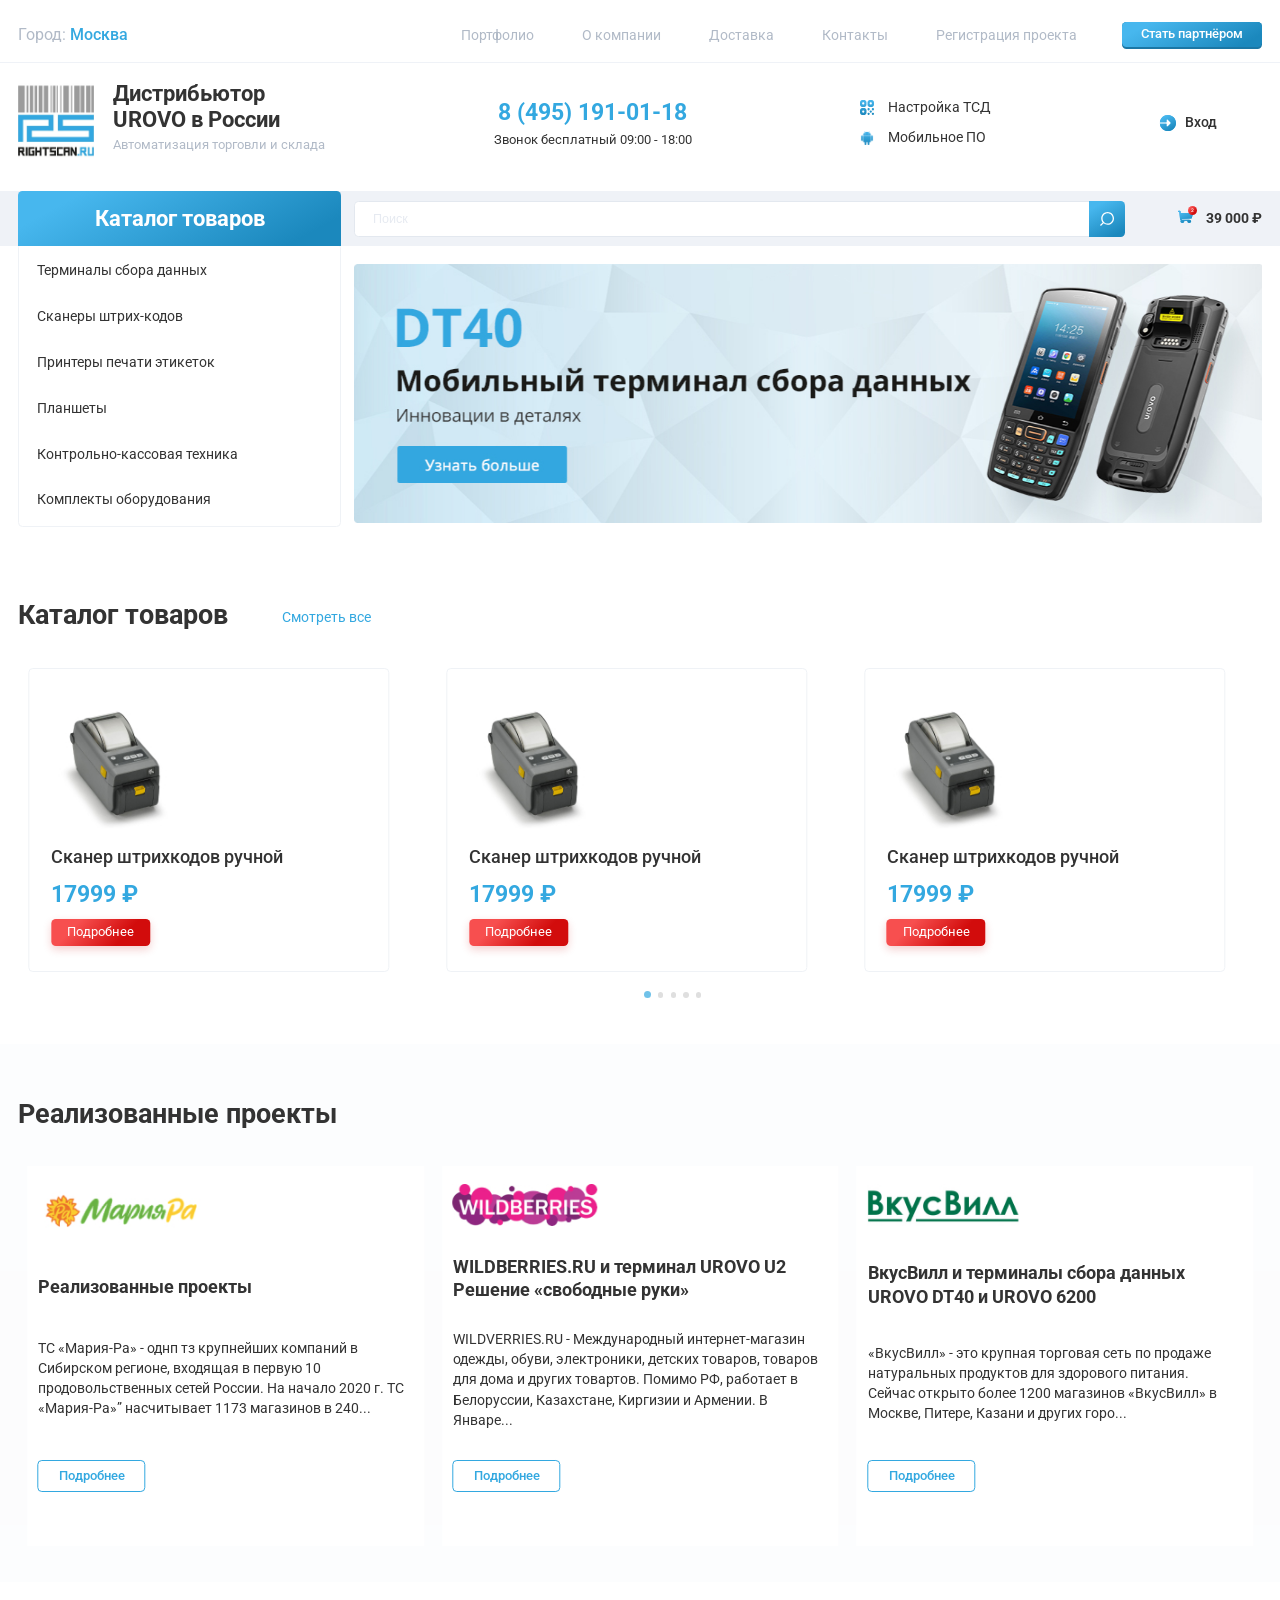
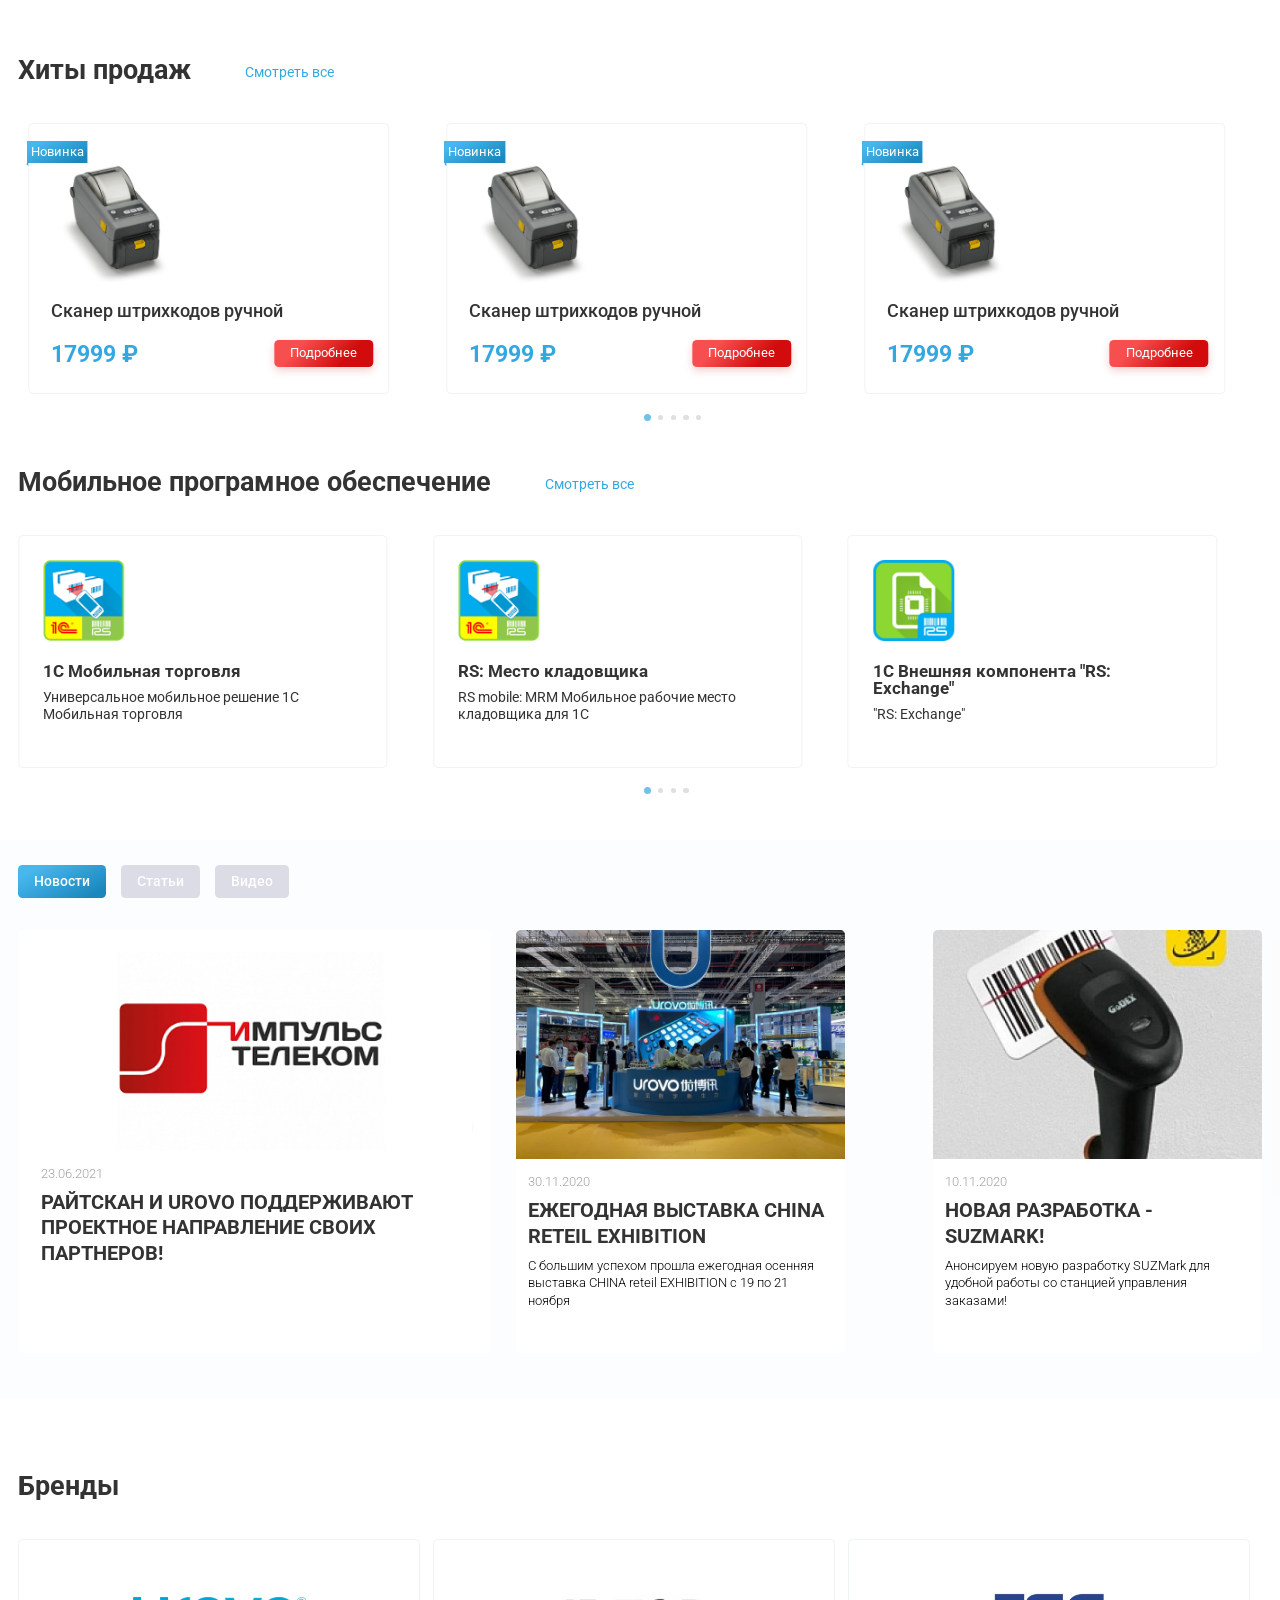
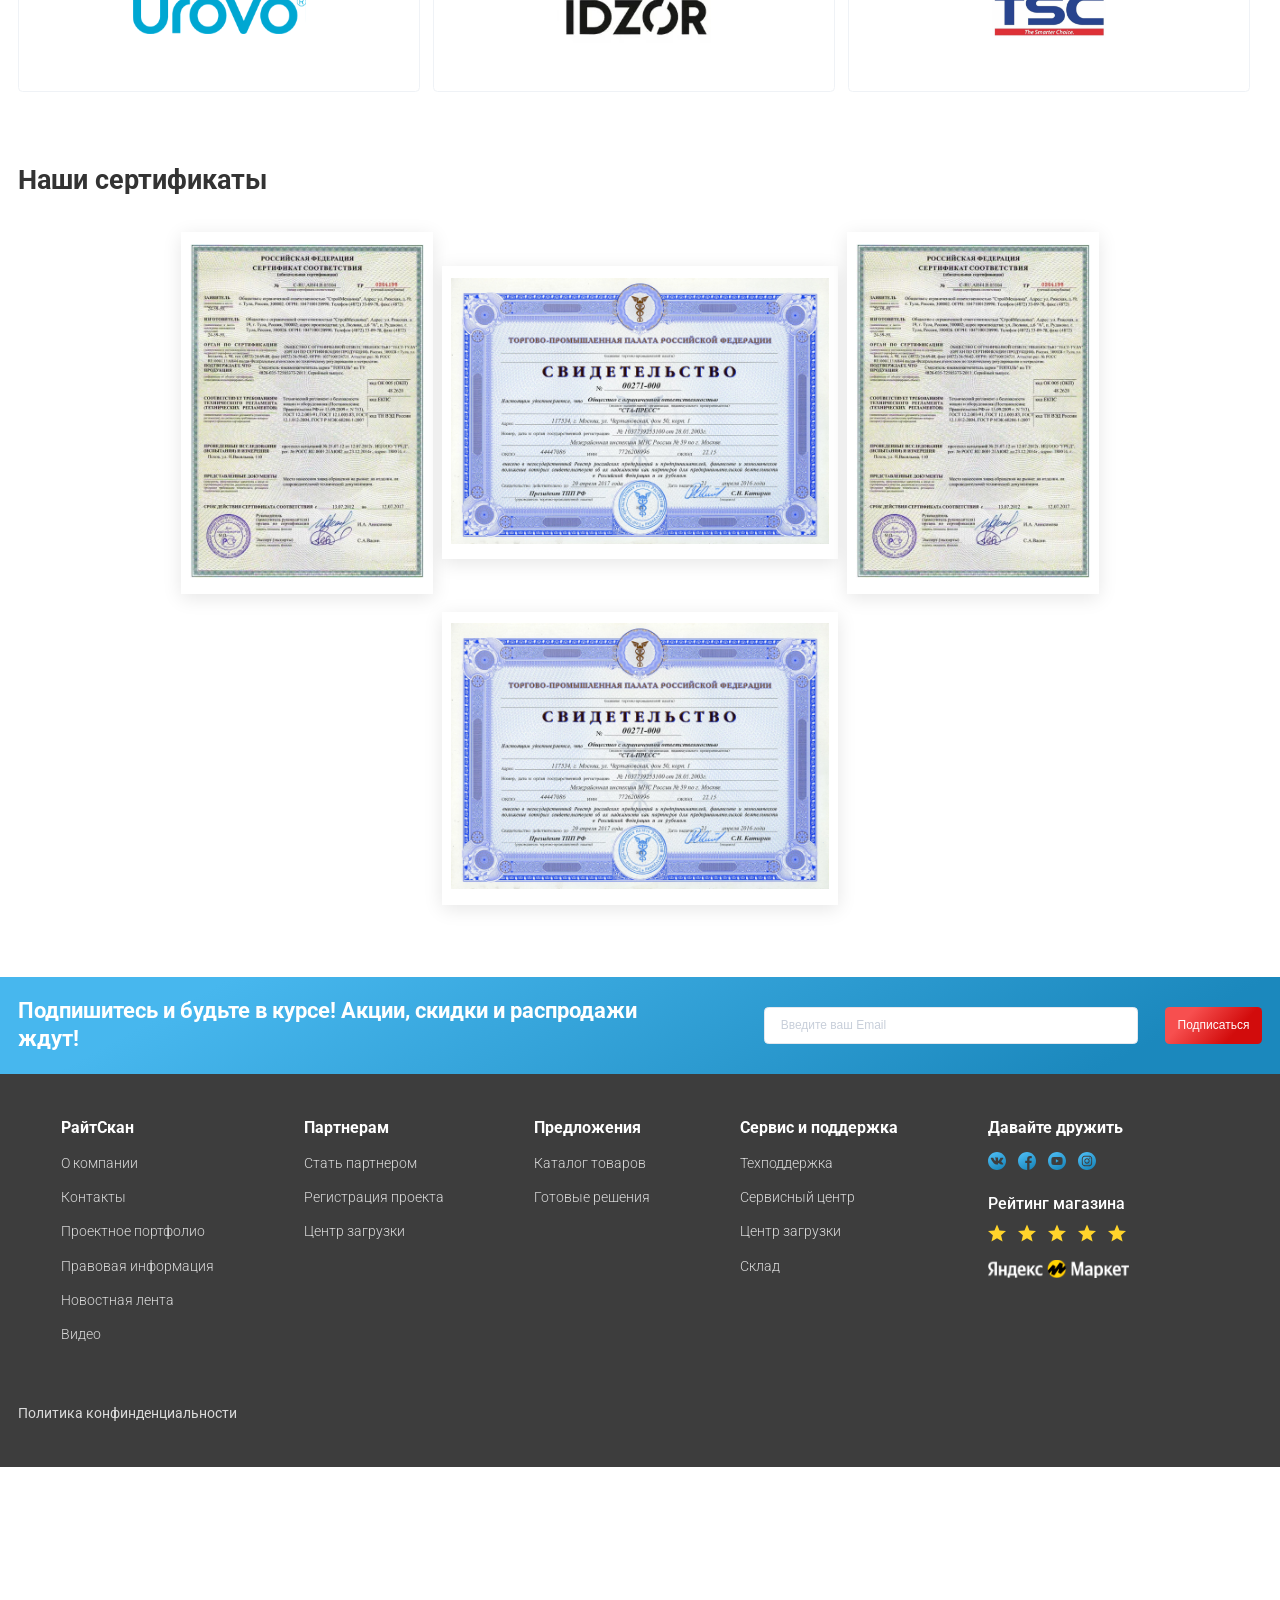
<file: index.html>
<!DOCTYPE html>
<html lang="ru">
<head>
    <meta charset="UTF-8">
    <meta http-equiv="X-UA-Compatible" content="IE=edge">
    <meta name="viewport" content="width=device-width, initial-scale=1.0">
    <link rel="preconnect" href="https://fonts.googleapis.com">
    <link rel="preconnect" href="https://fonts.gstatic.com" crossorigin>
    <link href="https://fonts.googleapis.com/css2?family=Roboto:wght@300;400;500;700&display=swap" rel="stylesheet">
    <link rel="stylesheet" href="css/style.css">
    <title>Rightscan</title>
</head>
<body>
    <header class="header">
        <div class="mob-menu-trig">
            <span class="mob-menu-trig__line"></span>
            <span class="mob-menu-trig__line"></span>
            <span class="mob-menu-trig__line"></span>
            <div class="mob-menu-trig__close hide">&times;</div>
        </div>
        <div class="mob-menu hide">
            <div class="mob-menu__nav">
                <a href="#" class="mob-menu__link">Портфолио</a>
                <a href="#" class="mob-menu__link">О компании</a>
                <a href="#" class="mob-menu__link">Доставка</a>
                <a href="#" class="mob-menu__link">Контакты</a>
                <a href="#" class="mob-menu__link">Регистрация проекта</a>
            </div>
            <div class="mob-menu__cat">
                <h4 class="mob-menu__cat-title">Каталог товаров</h4>
                <a href="#" class="mob-menu__link">Терминалы сбора данных</a>
                <a href="#" class="mob-menu__link">Cканеры штрих-кодов</a>
                <a href="#" class="mob-menu__link">Принтеры печати этикеток</a>
                <a href="#" class="mob-menu__link">Планшеты</a>
                <a href="#" class="mob-menu__link">Контрольно-кассовая техника</a>
                <a href="#" class="mob-menu__link">Комплекты оборудования</a>
            </div>
        </div>
        <div class="header-top container">
            <div class="header-city">
                <span class="header-city__title">Город:</span>
                <span class="header-city__city">Москва</span>
            </div>
            <div class="header-menu">
                <div class="header-nav">
                    <a href="#" class="header-nav__link">Портфолио</a>
                    <a href="#" class="header-nav__link">О компании</a>
                    <a href="#" class="header-nav__link">Доставка</a>
                    <a href="#" class="header-nav__link">Контакты</a>
                    <a href="#" class="header-nav__link">Регистрация проекта</a>
                </div>
                <div class="header__btn-wrap">
                    <a href="#" class="btn header__btn">Стать партнёром</a>
                </div>
            </div>
        </div>
        <div class="header-center">
            <div class="container">
                <div class="header-center__content">
                    <div class="header-logo">
                        <a href="#" class="header-logo__link">
                            <img src="img/logo.png" alt="logo" class="header-logo__img">
                        </a>
                        <div class="header-logo__text">
                            <span class="header-logo__title">Дистрибьютор <br> UROVO в России</span>
                            <span class="header-logo__descr">Автоматизация торговли и склада</span>
                        </div>
                    </div>
                    <div class="header-info">
                        <a href="tel:+74951910118" class="header-info__phone">8 (495) 191-01-18</a>
                        <span class="header-info__descr">Звонок бесплатный 09:00 - 18:00</span>
                    </div>
                    <div class="header-cat">
                        <div class="header-cat__item">
                            <img src="img/icons/tsd.svg" alt="tsd" class="header-cat__img">
                            <a href="#" class="header-cat__link">Настройка ТСД </a>
                        </div>
                        <div class="header-cat__item">
                            <img src="img/icons/po.svg" alt="po" class="header-cat__img">
                            <a href="#" class="header-cat__link">Мобильное ПО</a>
                        </div>
                    </div>
                    <div class="header-enter">
                        <img src="img/icons/enter.svg" alt="Вход" class="header-enter__icon">
                        <span class="header-enter__text">Вход</span>
                    </div>
                </div>
            </div>
        </div>
        <div class="header-bottom">
            <div class="container">
                <div class="header-bottom__content">
                    <a href="#" class="btn cataloge-btn">Каталог товаров</a>
                    <div class="search">
                        <input type="text" class="search__input" placeholder="Поиск">
                        <button class="btn search__btn">
                            <img src="img/icons/search.svg" alt="Поиск" class="search__icon">
                        </button>
                    </div>
                    <div class="header-cart">
                        <div class="header-cart__icon">
                            <img src="img/icons/shopping-cart.svg" alt="Корзина" class="header-cart__img">
                            <span class="header-cart__quantity">2</span>
                        </div>
                        <span class="header-cart__price">39 000 ₽</span>
                    </div>
                </div>
            </div>
        </div>
    </header>
    <section class="section__banner container">
        <div class="cataloge-block">
            <a href="#" class="cataloge-block__link">Терминалы сбора данных</a>
            <a href="#" class="cataloge-block__link">Cканеры штрих-кодов</a>
            <a href="#" class="cataloge-block__link">Принтеры печати этикеток</a>
            <a href="#" class="cataloge-block__link">Планшеты</a>
            <a href="#" class="cataloge-block__link">Контрольно-кассовая техника</a>
            <a href="#" class="cataloge-block__link">Комплекты оборудования</a>
        </div>
        <div class="banner-slider">
            <div class="banner-slider__item">
                <img src="img/banner.jpg" alt="banner" class="banner-slider__photo">
            </div>
            <div class="banner-slider__item">
                <img src="img/banner.jpg" alt="banner" class="banner-slider__photo">
            </div>
        </div>
    </section>
    <section class="section section__cataloge container">
        <div class="section-title__wrap">
            <h2 class="section-title">Каталог товаров</h2>
            <a href="goods-card.html" class="seeall-link">Смотреть все</a>
        </div>
        <div class="goods-slider">
            <div class="card goods-card cat-card">
                <img src="img/gc-ph.jpg" alt="photo" class="goods-card__photo">
                <h3 class="goods-card__title">Сканер штрихкодов ручной</h3>
                <span class="goods-card__price">17999 ₽</span>
                <a href="#" class="btn goods-card__more">Подробнее</a>
            </div>
            <div class="card goods-card cat-card">
                <img src="img/gc-ph.jpg" alt="photo" class="goods-card__photo">
                <h3 class="goods-card__title">Сканер штрихкодов ручной</h3>
                <span class="goods-card__price">17999 ₽</span>
                <a href="#" class="btn goods-card__more">Подробнее</a>
            </div>
            <div class="card goods-card cat-card">
                <img src="img/gc-ph.jpg" alt="photo" class="goods-card__photo">
                <h3 class="goods-card__title">Сканер штрихкодов ручной</h3>
                <span class="goods-card__price">17999 ₽</span>
                <a href="#" class="btn goods-card__more">Подробнее</a>
            </div>
            <div class="card goods-card cat-card">
                <img src="img/gc-ph.jpg" alt="photo" class="goods-card__photo">
                <h3 class="goods-card__title">Сканер штрихкодов ручной</h3>
                <span class="goods-card__price">17999 ₽</span>
                <a href="#" class="btn goods-card__more">Подробнее</a>
            </div>
            <div class="card goods-card cat-card">
                <img src="img/gc-ph.jpg" alt="photo" class="goods-card__photo">
                <h3 class="goods-card__title">Сканер штрихкодов ручной</h3>
                <span class="goods-card__price">17999 ₽</span>
                <a href="#" class="btn goods-card__more">Подробнее</a>
            </div>
        </div>
    </section>
    <section class="section section__proj">
        <div class="container">
            <div class="section-title__wrap">
                <h2 class="section-title">Реализованные проекты</h2>
            </div>
                <div class="proj-slider">
                        <div class="proj-card">
                            <img src="img/proj1.jpg" alt="icon" class="proj-card__img">
                            <h3 class="proj-card__title">Реализованные проекты</h3>
                            <p class="proj-card__descr">ТС «Мария-Ра» - однп тз крупнейших компаний в Сибирском регионе, входящая в первую 10 продовольственных сетей России. На начало 2020 г. ТС «Мария-Ра»” насчитывает 1173 магазинов в 240...</p>
                            <a href="#" class="btn proj-card__btn">Подробнее</a>
                        </div>
                        <div class="proj-card">
                            <img src="img/proj2.jpg" alt="icon" class="proj-card__img">
                            <h3 class="proj-card__title">WILDBERRIES.RU и терминал UROVO U2 Решение «свободные руки»</h3>
                            <p class="proj-card__descr">WILDVERRIES.RU - Международный интернет-магазин одежды, обуви, электроники, детских товаров, товаров для дома и других товартов. Помимо РФ, работает в Белоруссии, Казахстане, Киргизии и Армении. В Январе...</p>
                            <a href="#" class="btn proj-card__btn">Подробнее</a>
                        </div>
                   <div class="proj-card">
                        <img src="img/proj3.jpg" alt="icon" class="proj-card__img">
                        <h3 class="proj-card__title">ВкусВилл и терминалы сбора данных UROVO DT40 и UROVO 6200</h3>
                        <p class="proj-card__descr">«ВкусВилл» - это крупная торговая сеть по продаже натуральных продуктов для здорового питания. Сейчас открыто более 1200 магазинов «ВкусВилл» в Москве, Питере, Казани и других горо...</p>
                        <a href="#" class="btn proj-card__btn">Подробнее</a>
                    </div>
                    <div class="proj-card">
                        <img src="img/proj4.jpg" alt="icon" class="proj-card__img">
                        <h3 class="proj-card__title">АВТОМАТИЗАЦИЯ РОЗНИЧНОЙ ТОРГОВЛИ КОМПАНИИ «АЗБУКА ВКУСА»</h3>
                        <p class="proj-card__descr">Проект по автоматизации розничной сети компании «Азбука вкуса», работающей в продуктовом сегменте. Компания «Азбука вкуса» - крупная компания розничного сектора, включающая 87 супермаркетов, более 40 ...</p>
                        <a href="#" class="btn proj-card__btn">Подробнее</a>
                    </div></div>
                
        </div>
    </section>
    <section class="section section__hit container">
        <div class="section-title__wrap">
            <h2 class="section-title">Хиты продаж</h2>
            <a href="goods-card.html" class="seeall-link">Смотреть все</a>
        </div>
        <div class="goods-slider">
            <div class="card goods-card">
                <span class="goods-card__lable">Новинка</span>
                <img src="img/gc-ph.jpg" alt="photo" class="goods-card__photo">
                <h3 class="goods-card__title">Сканер штрихкодов ручной</h3>
                <div class="goods-card__price-wrap">
                    <span class="goods-card__price">17999 ₽</span>
                    <a href="#" class="btn goods-card__more">Подробнее</a>
                </div>
            </div>
            <div class="card goods-card">
                <span class="goods-card__lable">Новинка</span>
                <img src="img/gc-ph.jpg" alt="photo" class="goods-card__photo">
                <h3 class="goods-card__title">Сканер штрихкодов ручной</h3>
                <div class="goods-card__price-wrap">
                    <span class="goods-card__price">17999 ₽</span>
                    <a href="#" class="btn goods-card__more">Подробнее</a>
                </div>
            </div>
            <div class="card goods-card">
                <span class="goods-card__lable">Новинка</span>
                <img src="img/gc-ph.jpg" alt="photo" class="goods-card__photo">
                <h3 class="goods-card__title">Сканер штрихкодов ручной</h3>
                <div class="goods-card__price-wrap">
                    <span class="goods-card__price">17999 ₽</span>
                    <a href="#" class="btn goods-card__more">Подробнее</a>
                </div>
            </div>
            <div class="card goods-card">
                <span class="goods-card__lable">Новинка</span>
                <img src="img/gc-ph.jpg" alt="photo" class="goods-card__photo">
                <h3 class="goods-card__title">Сканер штрихкодов ручной</h3>
                <div class="goods-card__price-wrap">
                    <span class="goods-card__price">17999 ₽</span>
                    <a href="#" class="btn goods-card__more">Подробнее</a>
                </div>
            </div>
            <div class="card goods-card">
                <span class="goods-card__lable">Новинка</span>
                <img src="img/gc-ph.jpg" alt="photo" class="goods-card__photo">
                <h3 class="goods-card__title">Сканер штрихкодов ручной</h3>
                <div class="goods-card__price-wrap">
                    <span class="goods-card__price">17999 ₽</span>
                    <a href="#" class="btn goods-card__more">Подробнее</a>
                </div>
            </div>
        </div>
    </section>
    <section class="section section__po container">
        <div class="section-title__wrap">
            <h2 class="section-title">Мобильное програмное обеспечение</h2>
            <a href="#" class="seeall-link">Смотреть все</a>
        </div>
        <div class="slider">
            <div class="card slider-card po-card">
                <img src="img/po1.png" alt="photo" class="po-card__img">
                <h3 class="po-card__title">1С Мобильная торговля</h3>
                <span class="po-card__descr">Универсальное мобильное решение 1С Мобильная торговля</span>
            </div>
            <div class="card slider-card po-card">
                <img src="img/po1.png" alt="photo" class="po-card__img">
                <h3 class="po-card__title">RS: Место кладовщика</h3>
                <span class="po-card__descr">RS mobile: MRM Мобильное рабочие место кладовщика для 1С</span>
            </div>
            <div class="card slider-card po-card">
                <img src="img/po2.png" alt="photo" class="po-card__img">
                <h3 class="po-card__title">1C Внешняя компонента "RS: Exchange"</h3>
                <span class="po-card__descr">"RS: Exchange"</span>
            </div>
            <div class="card slider-card po-card">
                <img src="img/po3.png" alt="photo" class="po-card__img">
                <h3 class="po-card__title">Mobile SMARTS: Курьер</h3>
                <span class="po-card__descr">Мобильный клиент для автоматизации доставки</span>
            </div>
        </div>
    </section>
    <section class="section section__tab">
        <div class="container">
            <div class="tabs-button">
                <a href="#news" class="btn tabs__btn">Новости</a>
                <a href="#articles" class="btn tabs__btn">Статьи</a>
                <a href="#vidio" class="btn tabs__btn">Видео</a>
            </div>
            <div class="tabs-content">
                <div id="news" class="tabs-content__item">
                    <div class="tabs-content__card tabs-content__card-big">
                        <img src="img/img1.jpg" alt="photo" class="tabs-content__card-img">
                        <span class="tabs-content__card-data">23.06.2021</span>
                        <h3 class="tabs-content__card-title">РайтСкан и UROVO поддерживают проектное направление своих партнеров!</h3>
                    </div>
                    <div class="tabs-content__item-wrap">
                        <div class="tabs-content__card">
                            <img src="img/img2.jpg" alt="photo" class="tabs-content__card-img">
                            <div class="tabs-content__card-block">
                                <span class="tabs-content__card-data">30.11.2020</span>
                                <h3 class="tabs-content__card-title">ЕЖЕГОДНАЯ ВЫСТАВКА CHINA RETEIL EXHIBITION</h3>
                                <span class="tabs-content__card-descr">С большим успехом прошла ежегодная осенняя выставка CHINA reteil EXHIBITION с 19 по 21 ноября</span>
                            </div>
                        </div>
                        <div class="tabs-content__card">
                            <img src="img/img3.jpg" alt="photo" class="tabs-content__card-img">
                            <div class="tabs-content__card-block">
                                <span class="tabs-content__card-data">10.11.2020</span>
                                <h3 class="tabs-content__card-title">НОВАЯ РАЗРАБОТКА - SUZMARK!</h3>
                                <span class="tabs-content__card-descr">Анонсируем новую разработку SUZMark для удобной работы со станцией управления заказами!</span>
                            </div>
                        </div>
                    </div>
                </div>
                <div id="articles" class="tabs-content__item">
                    <div class="tabs-content__item-wrap">
                        <div class="tabs-content__card">
                            <img src="img/img2.jpg" alt="photo" class="tabs-content__card-img">
                            <div class="tabs-content__card-block">
                                <span class="tabs-content__card-data">30.11.2020</span>
                                <h3 class="tabs-content__card-title">ЕЖЕГОДНАЯ ВЫСТАВКА CHINA RETEIL EXHIBITION</h3>
                                <span class="tabs-content__card-descr">С большим успехом прошла ежегодная осенняя выставка CHINA reteil EXHIBITION с 19 по 21 ноября</span>
                            </div>
                        </div>
                        <div class="tabs-content__card">
                            <img src="img/img3.jpg" alt="photo" class="tabs-content__card-img">
                            <div class="tabs-content__card-block">
                                <span class="tabs-content__card-data">10.11.2020</span>
                                <h3 class="tabs-content__card-title">НОВАЯ РАЗРАБОТКА - SUZMARK!</h3>
                                <span class="tabs-content__card-descr">Анонсируем новую разработку SUZMark для удобной работы со станцией управления заказами!</span>
                            </div>
                        </div>
                    </div>
                </div>
                <div id="vidio" class="tabs-content__item">
                    <div class="vidio__block">
                        <div class="vidio__item">
                            <iframe width="100%" height="100%" src="https://www.youtube.com/embed/MEizxb1zO0w" title="YouTube video player" frameborder="0" allow="accelerometer; autoplay; clipboard-write; encrypted-media; gyroscope; picture-in-picture" allowfullscreen></iframe>
                        </div>
                        <div class="vidio__item">
                            <iframe width="100%" height="100%" src="https://www.youtube.com/embed/MEizxb1zO0w" title="YouTube video player" frameborder="0" allow="accelerometer; autoplay; clipboard-write; encrypted-media; gyroscope; picture-in-picture" allowfullscreen></iframe>
                        </div>
                        <div class="vidio__item">
                            <iframe width="100%" height="100%" src="https://www.youtube.com/embed/MEizxb1zO0w" title="YouTube video player" frameborder="0" allow="accelerometer; autoplay; clipboard-write; encrypted-media; gyroscope; picture-in-picture" allowfullscreen></iframe>
                        </div>
                        <div class="vidio__item">
                            <iframe width="100%" height="100%" src="https://www.youtube.com/embed/MEizxb1zO0w" title="YouTube video player" frameborder="0" allow="accelerometer; autoplay; clipboard-write; encrypted-media; gyroscope; picture-in-picture" allowfullscreen></iframe>
                        </div>
                        <div class="vidio__item">
                            <iframe width="100%" height="100%" src="https://www.youtube.com/embed/MEizxb1zO0w" title="YouTube video player" frameborder="0" allow="accelerometer; autoplay; clipboard-write; encrypted-media; gyroscope; picture-in-picture" allowfullscreen></iframe>
                        </div>
                    </div>
                </div>
            </div>
        </div>
    </section>
    <section class="section section__brend container">
        <div class="section-title__wrap">
            <h2 class="section-title">Бренды</h2>
        </div>
        <div class="br-slider">
            <div class="card brend-card">
                <img src="img/br1.svg" alt="icon" class="brend-card__img">
            </div>
            <div class="card brend-card">
                <img src="img/br2.svg" alt="icon" class="brend-card__img">
            </div>
            <div class="card brend-card">
                <img src="img/br3.svg" alt="icon" class="brend-card__img">
            </div>
        </div>
    </section>
    <section class="section section__certifications container">
        <div class="section-title__wrap">
            <h2 class="section-title">Наши сертификаты</h2>
        </div>
        <div class="slider-certifications">
            <div class="certifications-card">
               <img src="img/s1.jpg" alt="photo" class="certifications-card__img">
            </div>
            <div class="certifications-card">
                <img src="img/s2.jpg" alt="photo" class="certifications-card__img">
             </div>
             <div class="certifications-card">
                <img src="img/s1.jpg" alt="photo" class="certifications-card__img">
             </div>
             <div class="certifications-card">
                 <img src="img/s2.jpg" alt="photo" class="certifications-card__img">
              </div>
        </div>
    </section>
    <footer class="footer">
        <div class="footer-form__wrap">
            <div class="container">
                <div class="footer-form">
                    <h3 class="footer-form__title">Подпишитесь и будьте в курсе! Акции, скидки и распродажи ждут!</h3>
                    <form class="footer-form__form">
                        <input type="text" class="footer-form__input" placeholder="Введите ваш Email">
                        <button class="btn footer-form__btn">Подписаться</button>
                    </form>
                </div>
            </div>
        </div>
        <div class="footer-bottom">
            <div class="container">
                <div class="footer-bottom__wrap">
                    <div class="footer-bottom__column">
                        <h4 class="footer-bottom__title">РайтСкан</h4>
                        <a href="#" class="footer-bottom__link">О компании</a>
                        <a href="#" class="footer-bottom__link">Контакты</a>
                        <a href="#" class="footer-bottom__link">Проектное портфолио</a>
                        <a href="#" class="footer-bottom__link">Правовая информация</a>
                        <a href="#" class="footer-bottom__link">Новостная лента</a>
                        <a href="#" class="footer-bottom__link">Видео</a>
                    </div>
                    <div class="footer-bottom__column">
                        <h4 class="footer-bottom__title">Партнерам</h4>
                        <a href="#" class="footer-bottom__link">Стать партнером</a>
                        <a href="#" class="footer-bottom__link">Регистрация проекта</a>
                        <a href="#" class="footer-bottom__link">Центр загрузки</a>
                    </div>
                    <div class="footer-bottom__column">
                        <h4 class="footer-bottom__title">Предложения</h4>
                        <a href="#" class="footer-bottom__link">Каталог товаров</a>
                        <a href="#" class="footer-bottom__link">Готовые решения</a>
                    </div>
                    <div class="footer-bottom__column">
                        <h4 class="footer-bottom__title">Сервис и поддержка</h4>
                        <a href="#" class="footer-bottom__link">Техподдержка</a>
                        <a href="#" class="footer-bottom__link">Сервисный центр</a>
                        <a href="#" class="footer-bottom__link">Центр загрузки</a>
                        <a href="#" class="footer-bottom__link">Склад</a>
                    </div>
                    <div class="footer-bottom__column">
                        <h4 class="footer-bottom__title">Давайте дружить</h4>
                        <div class="footer-social">
                            <a href="#" class="footer-social__link">
                                <img src="img/icons/vk.svg" alt="vk" class="footer-social__icon">
                            </a>
                            <a href="#" class="footer-social__link">
                                <img src="img/icons/facebook.svg" alt="facebook" class="footer-social__icon">
                            </a>
                            <a href="#" class="footer-social__link">
                                <img src="img/icons/youtube.svg" alt="youtube" class="footer-social__icon">
                            </a>
                            <a href="#" class="footer-social__link">
                                <img src="img/icons/instagram.svg" alt="instagram" class="footer-social__icon">
                            </a>
                        </div>
                        <h4 class="footer-bottom__title fwm">Рейтинг магазина</h4>
                        <div class="footer-bottom__rating">
                            <img src="img/icons/Shape.svg" alt="star" class="footer__rating-star">
                            <img src="img/icons/Shape.svg" alt="star" class="footer__rating-star">
                            <img src="img/icons/Shape.svg" alt="star" class="footer__rating-star">
                            <img src="img/icons/Shape.svg" alt="star" class="footer__rating-star">
                            <img src="img/icons/Shape.svg" alt="star" class="footer__rating-star">
                        </div>
                        <img src="img/yam.svg" alt="yam" class="yam">
                    </div>
                </div>
                <a href="#" class="footer-bottom__link footer-bottom__link-conf">Политика конфинденциальности</a>
            </div>
        </div>
    </footer>
    <script src="https://code.jquery.com/jquery-3.5.1.min.js"></script>
    <script src="js/slick.min.js"></script>
    <script src="js/script.js" ></script>
</body>
</html>
</file>
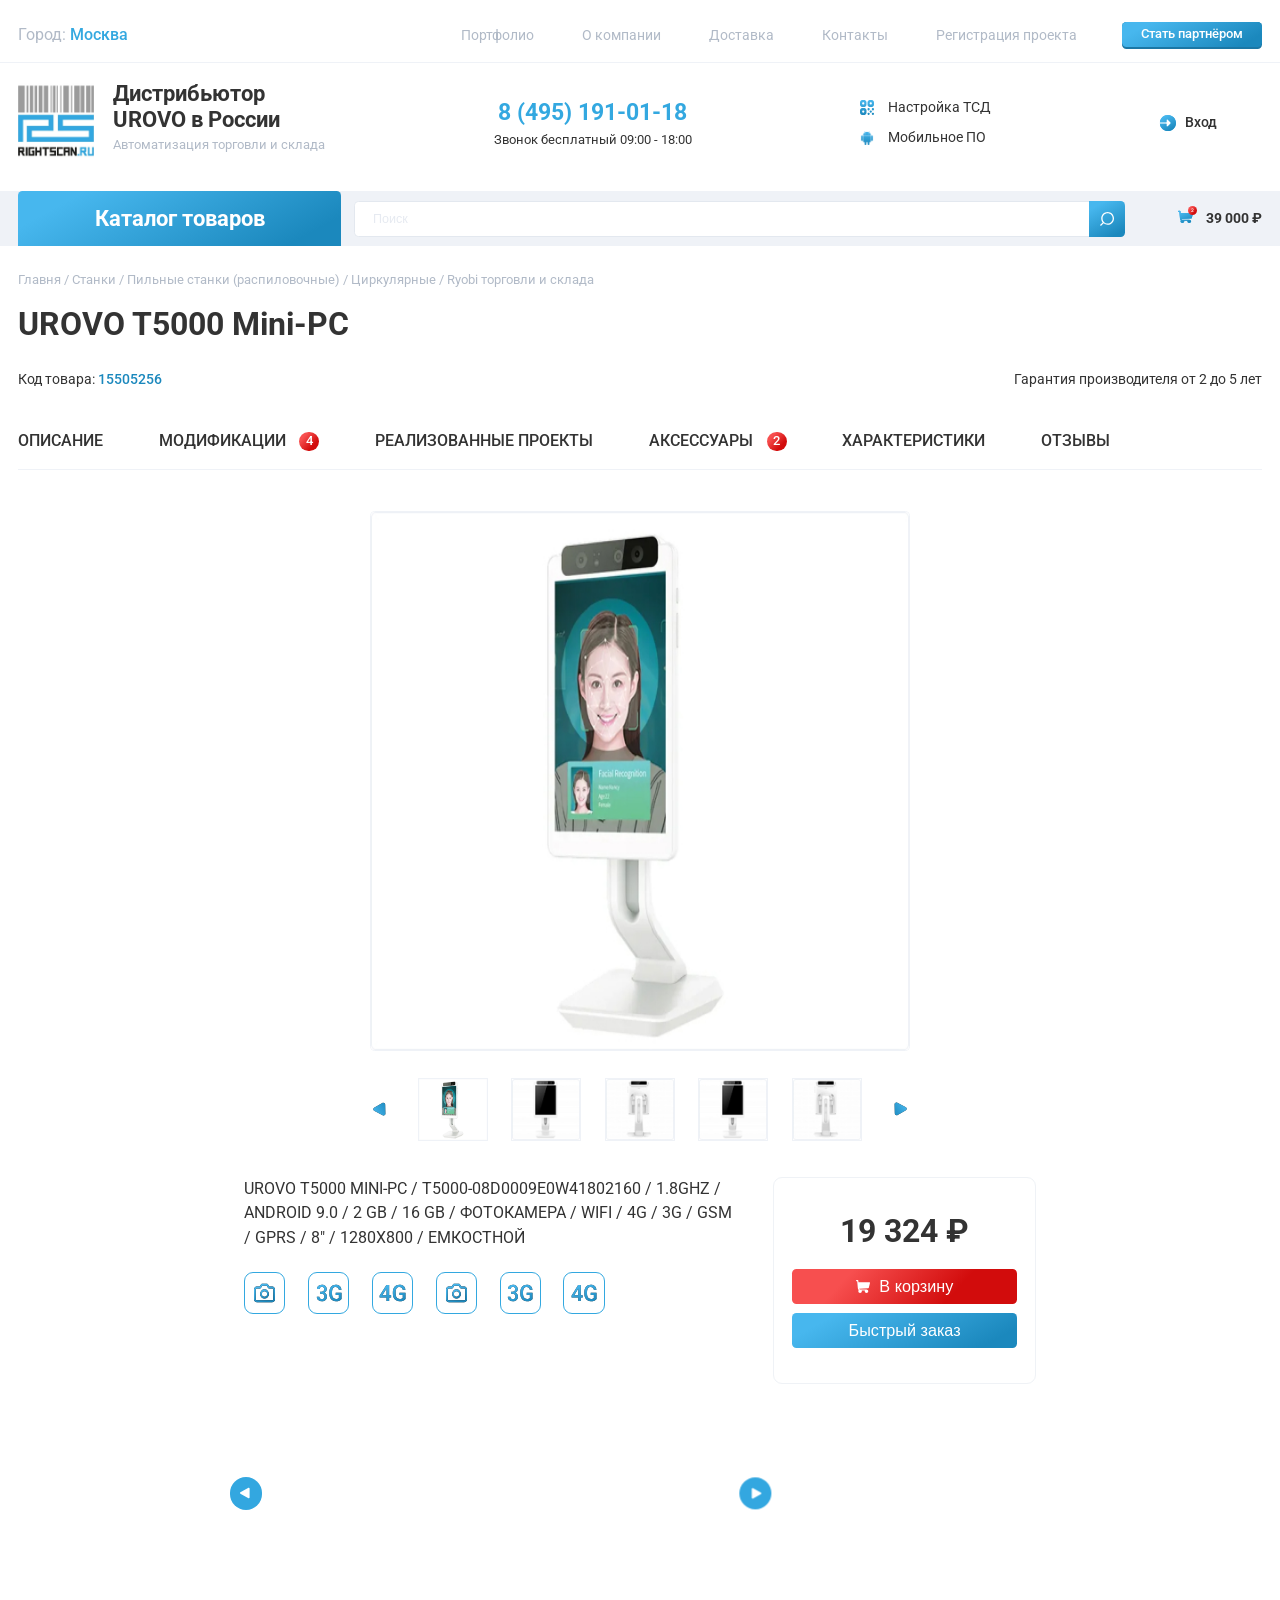
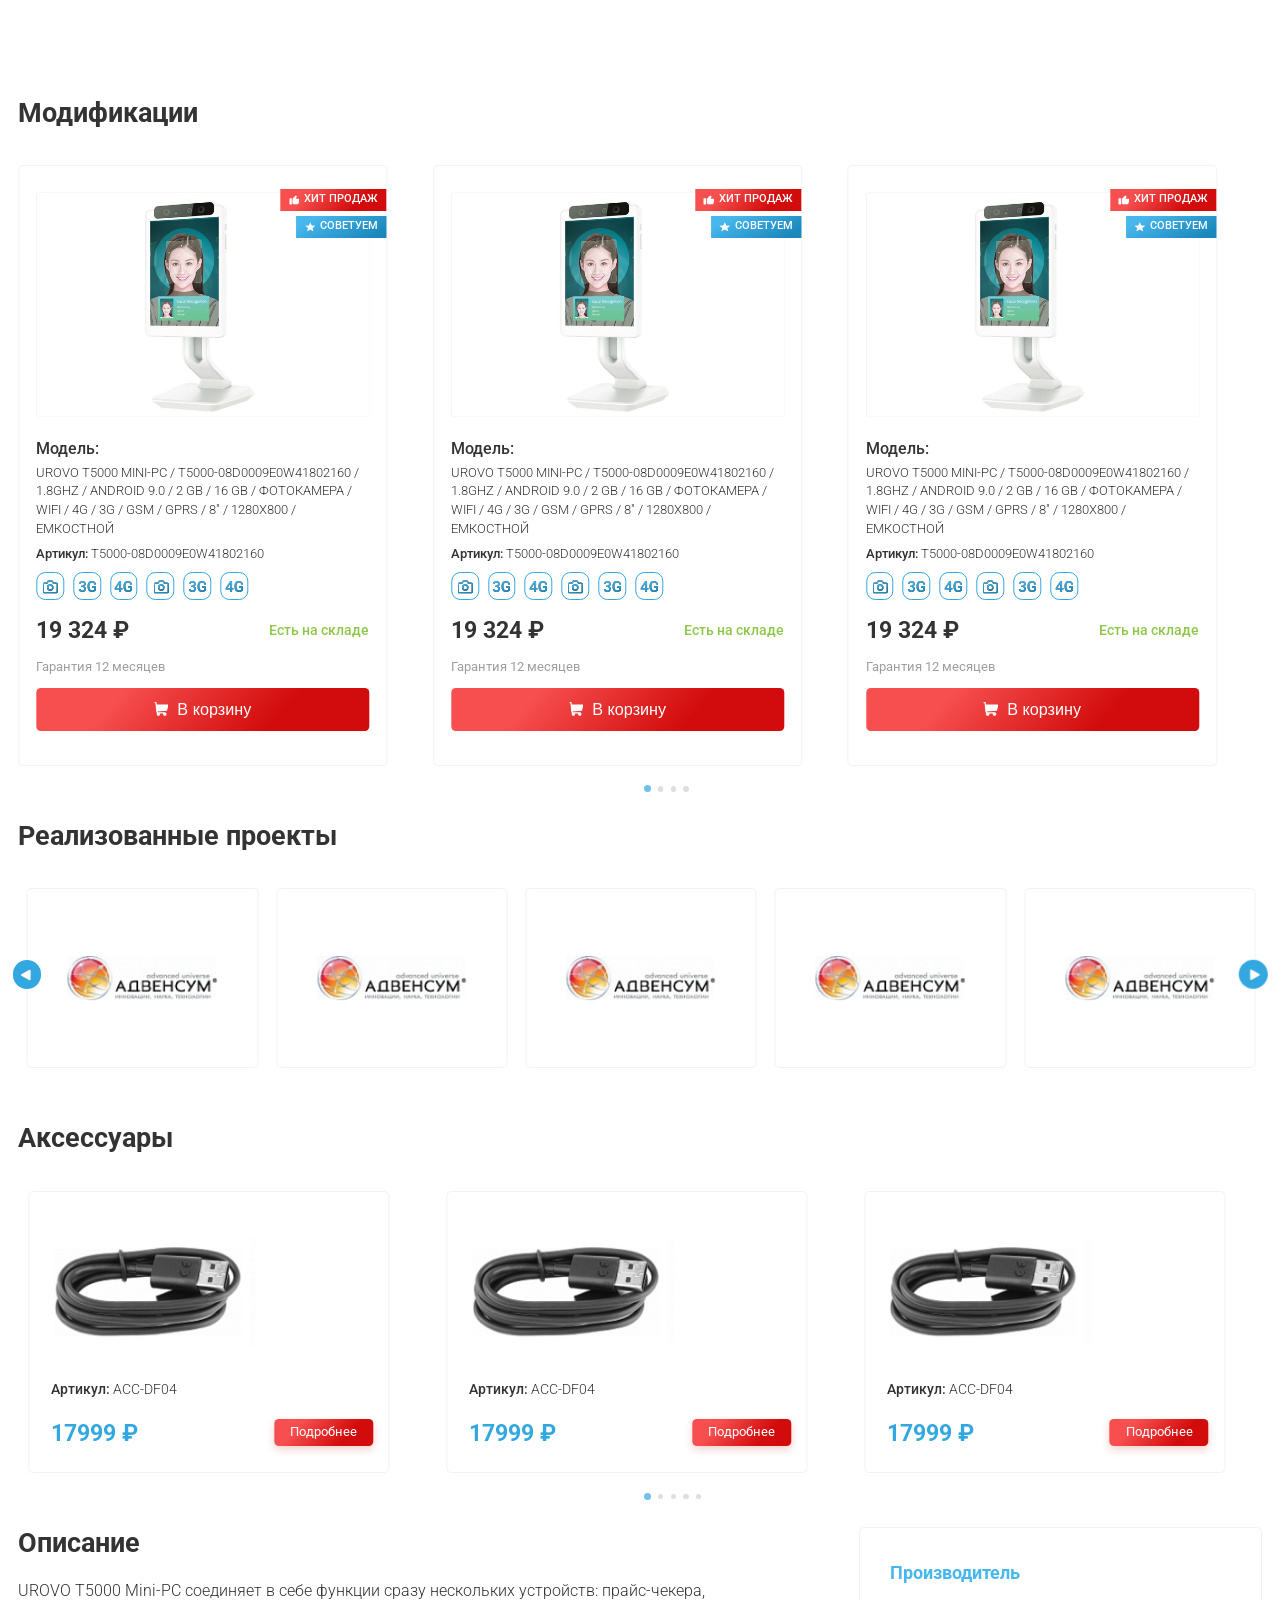
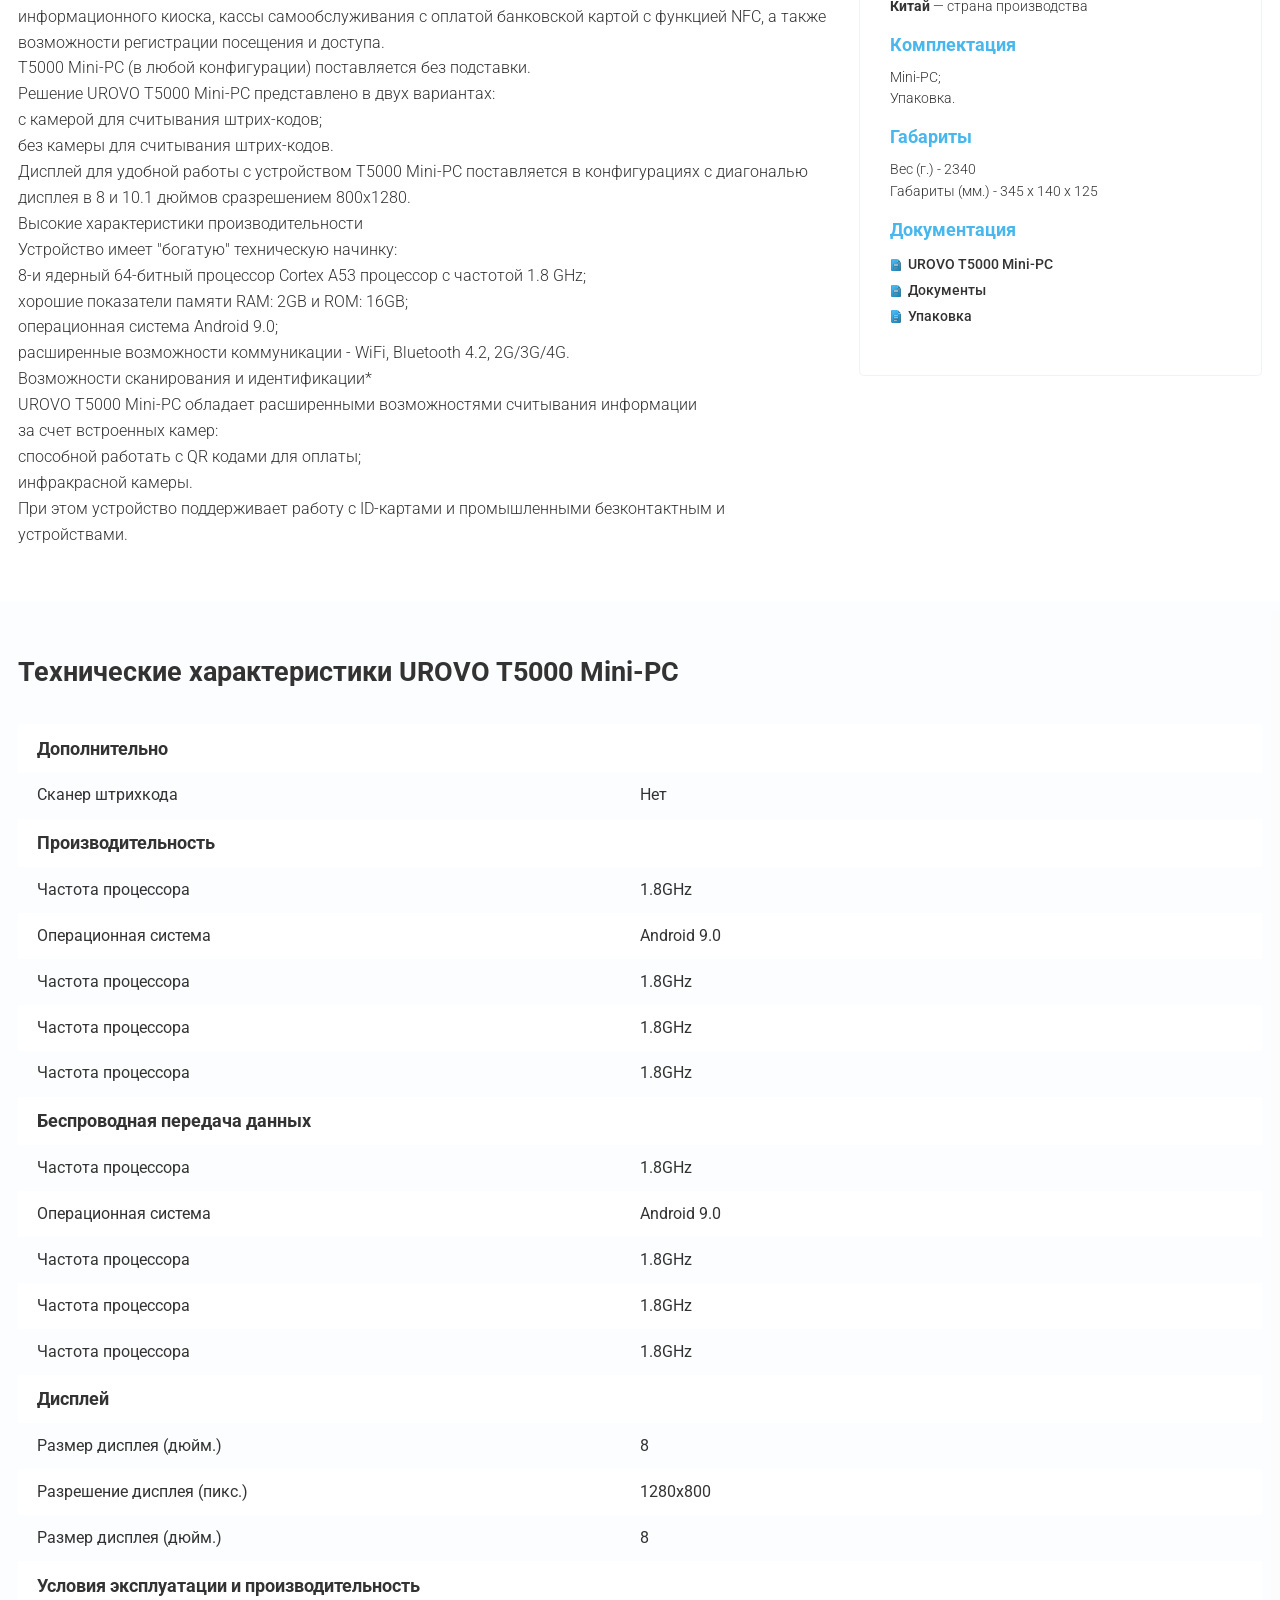
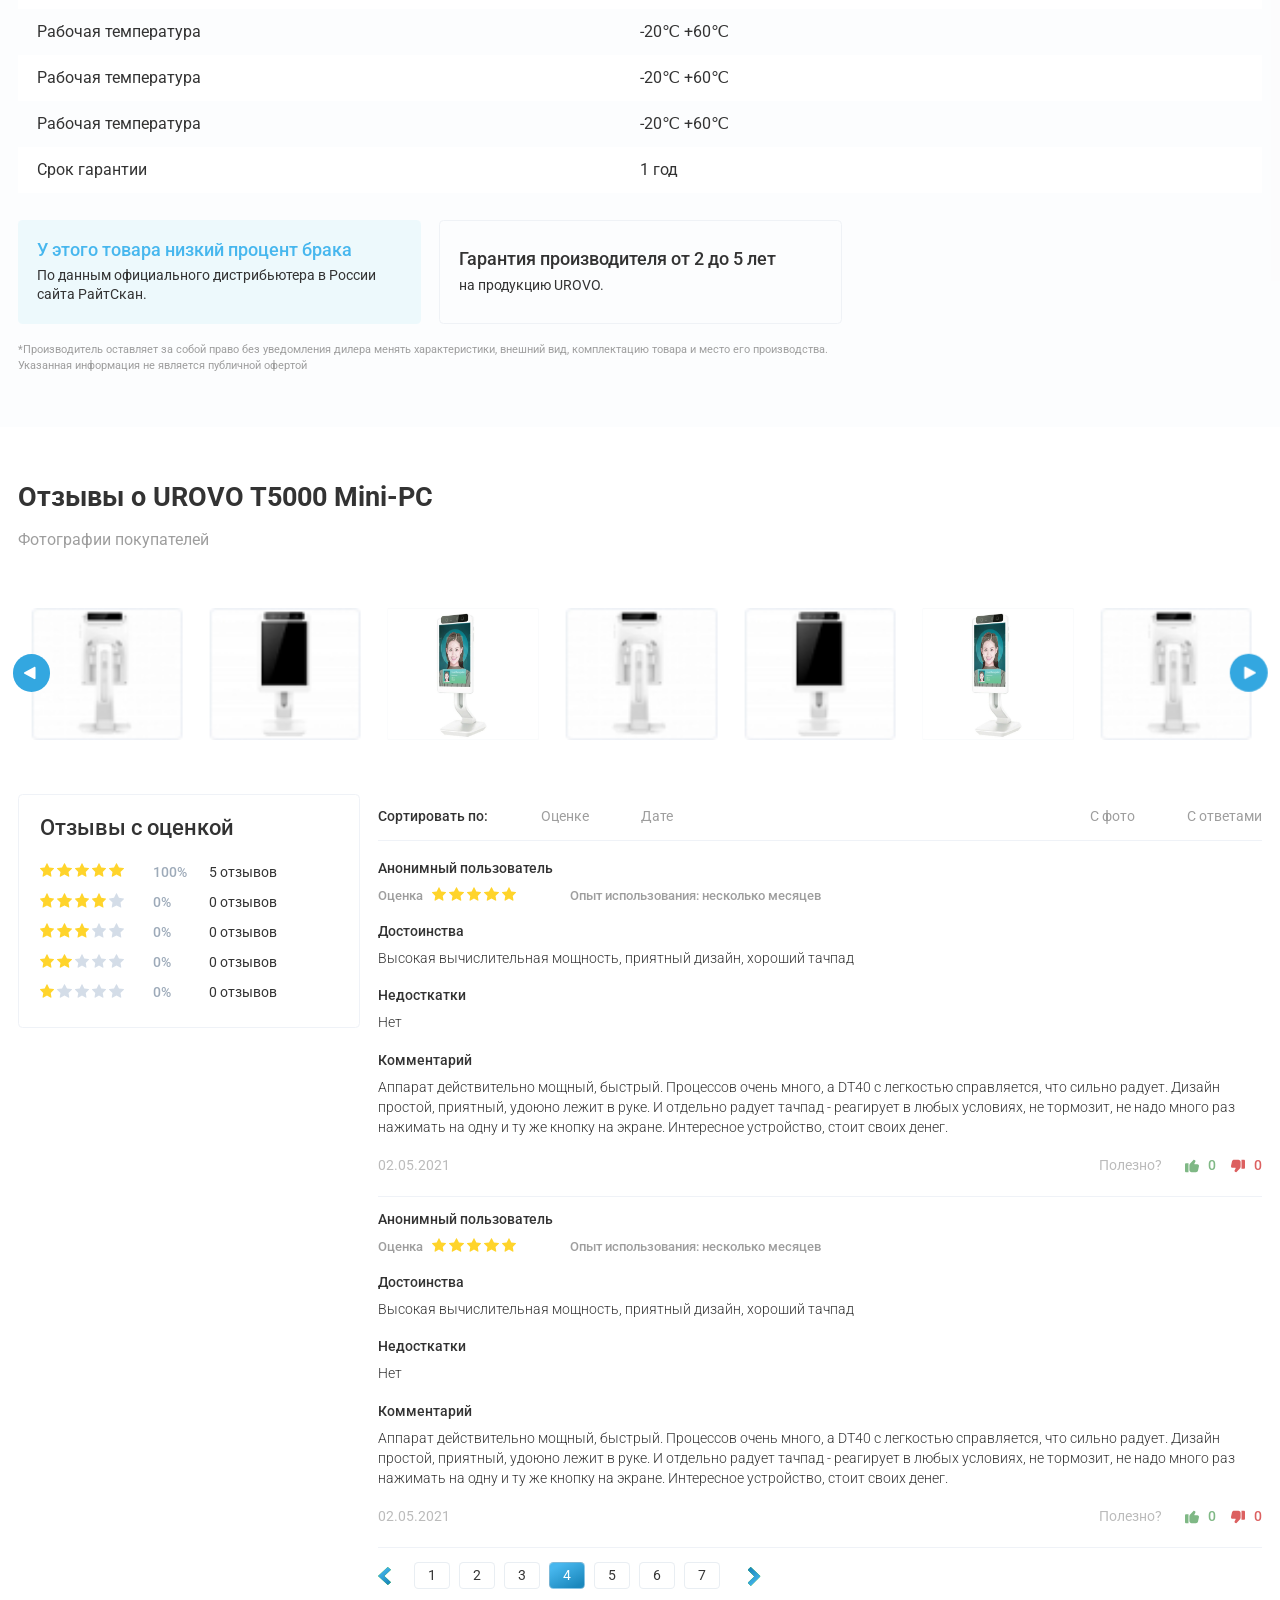
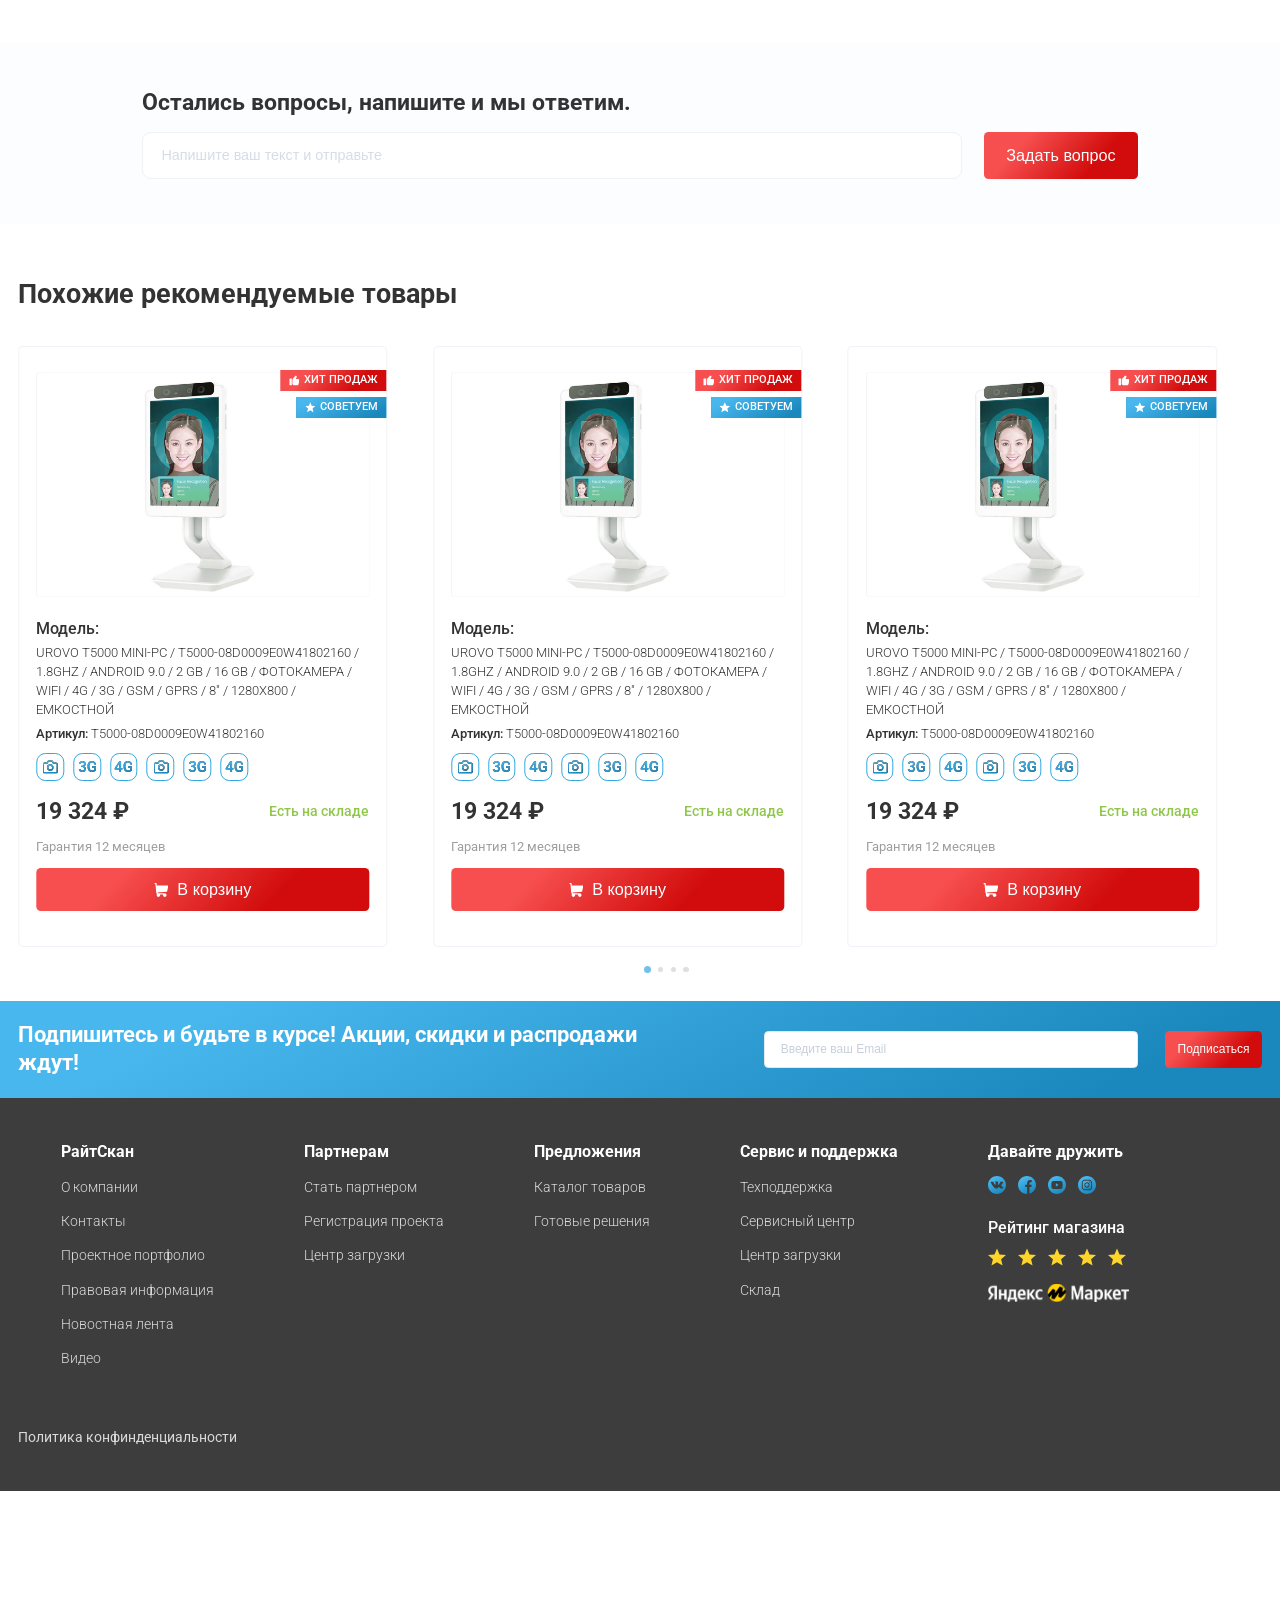
<file: goods-card.html>
<!DOCTYPE html>
<html lang="ru">
<head>
    <meta charset="UTF-8">
    <meta http-equiv="X-UA-Compatible" content="IE=edge">
    <meta name="viewport" content="width=device-width, initial-scale=1.0">
    <link rel="preconnect" href="https://fonts.googleapis.com">
    <link rel="preconnect" href="https://fonts.gstatic.com" crossorigin>
    <link href="https://fonts.googleapis.com/css2?family=Roboto:wght@300;400;500;700&display=swap" rel="stylesheet">
    <link rel="stylesheet" href="css/style.css">
    <title>Rightscan</title>
</head>
<body>
    <header class="header">
        <div class="mob-menu-trig">
            <span class="mob-menu-trig__line"></span>
            <span class="mob-menu-trig__line"></span>
            <span class="mob-menu-trig__line"></span>
            <div class="mob-menu-trig__close hide">&times;</div>
        </div>
        <div class="mob-menu hide">
            <div class="mob-menu__nav">
                <a href="#" class="mob-menu__link">Портфолио</a>
                <a href="#" class="mob-menu__link">О компании</a>
                <a href="#" class="mob-menu__link">Доставка</a>
                <a href="#" class="mob-menu__link">Контакты</a>
                <a href="#" class="mob-menu__link">Регистрация проекта</a>
            </div>
            <div class="mob-menu__cat">
                <h4 class="mob-menu__cat-title">Каталог товаров</h4>
                <a href="#" class="mob-menu__link">Терминалы сбора данных</a>
                <a href="#" class="mob-menu__link">Cканеры штрих-кодов</a>
                <a href="#" class="mob-menu__link">Принтеры печати этикеток</a>
                <a href="#" class="mob-menu__link">Планшеты</a>
                <a href="#" class="mob-menu__link">Контрольно-кассовая техника</a>
                <a href="#" class="mob-menu__link">Комплекты оборудования</a>
            </div>
        </div>
        <div class="header-top container">
            <div class="header-city">
                <span class="header-city__title">Город:</span>
                <span class="header-city__city">Москва</span>
            </div>
            <div class="header-menu">
                <div class="header-nav">
                    <a href="#" class="header-nav__link">Портфолио</a>
                    <a href="#" class="header-nav__link">О компании</a>
                    <a href="#" class="header-nav__link">Доставка</a>
                    <a href="#" class="header-nav__link">Контакты</a>
                    <a href="#" class="header-nav__link">Регистрация проекта</a>
                </div>
                <div class="header__btn-wrap">
                    <a href="#" class="btn header__btn">Стать партнёром</a>
                </div>
            </div>
        </div>
        <div class="header-center">
            <div class="container">
                <div class="header-center__content">
                    <div class="header-logo">
                        <a href="#" class="header-logo__link">
                            <img src="img/logo.png" alt="logo" class="header-logo__img">
                        </a>
                        <div class="header-logo__text">
                            <span class="header-logo__title">Дистрибьютор <br> UROVO в России</span>
                            <span class="header-logo__descr">Автоматизация торговли и склада</span>
                        </div>
                    </div>
                    <div class="header-info">
                        <a href="tel:+74951910118" class="header-info__phone">8 (495) 191-01-18</a>
                        <span class="header-info__descr">Звонок бесплатный 09:00 - 18:00</span>
                    </div>
                    <div class="header-cat">
                        <div class="header-cat__item">
                            <img src="img/icons/tsd.svg" alt="tsd" class="header-cat__img">
                            <a href="#" class="header-cat__link">Настройка ТСД </a>
                        </div>
                        <div class="header-cat__item">
                            <img src="img/icons/po.svg" alt="po" class="header-cat__img">
                            <a href="#" class="header-cat__link">Мобильное ПО</a>
                        </div>
                    </div>
                    <div class="header-enter">
                        <img src="img/icons/enter.svg" alt="Вход" class="header-enter__icon">
                        <span class="header-enter__text">Вход</span>
                    </div>
                </div>
            </div>
        </div>
        <div class="header-bottom">
            <div class="container">
                <div class="header-bottom__content">
                    <a href="#" class="btn cataloge-btn">Каталог товаров</a>
                    <div class="search">
                        <input type="text" class="search__input" placeholder="Поиск">
                        <button class="btn search__btn">
                            <img src="img/icons/search.svg" alt="Поиск" class="search__icon">
                        </button>
                    </div>
                    <div class="header-cart">
                        <div class="header-cart__icon">
                            <img src="img/icons/shopping-cart.svg" alt="Корзина" class="header-cart__img">
                            <span class="header-cart__quantity">2</span>
                        </div>
                        <span class="header-cart__price">39 000 ₽</span>
                    </div>
                </div>
            </div>
        </div>
    </header>
    <div class="container">
        <div class="bread-crumbs">
            <a href="" class="bread-crumbs__link">Главня</a>
            <span class="bread-crumbs__del">/</span>
            <a href="" class="bread-crumbs__link">Станки</a>
            <span class="bread-crumbs__del">/</span>
            <a href="" class="bread-crumbs__link">Пильные станки (распиловочные)</a>
            <span class="bread-crumbs__del">/</span>
            <a href="" class="bread-crumbs__link">Циркулярные</a>
            <span class="bread-crumbs__del">/</span>
            <a href="" class="bread-crumbs__link">Ryobi
                торговли и склада</a>
        </div>
        <h1 class="product-title">UROVO T5000 Mini-PC</h1>
        <div class="product-info">
            <span class="product-info__articul">Код товара: 
                <span class="product-info__articul-number">15505256</span>
            </span>
            <span class="product-info__guarantee">Гарантия производителя от 2 до 5 лет</span>
        </div>
        <div class="product-nav-top">
            <div class="product-nav-top__item">
                <a href="#spec" class="product-nav-top__link">ОПИСАНИЕ</a>
                <span class="product-nav-top__quantity"></span>
            </div>
            <div class="product-nav-top__item">
                <a href="#mod" class="product-nav-top__link">МОДИФИКАЦИИ</a>
                <span class="product-nav-top__quantity">4</span>
            </div>
            <div class="product-nav-top__item">
                <a href="#rp" class="product-nav-top__link">Реализованные проекты</a>
                <span class="product-nav-top__quantity"></span>
            </div>
            <div class="product-nav-top__item">
                <a href="#acc" class="product-nav-top__link">АКСЕССУАРЫ</a>
                <span class="product-nav-top__quantity">2</span>
            </div>
            <div class="product-nav-top__item">
                <a href="#feat" class="product-nav-top__link">ХАРАКТЕРИСТИКИ</a>
                <span class="product-nav-top__quantity"></span>
            </div>
            <div class="product-nav-top__item">
                <a href="#rev" class="product-nav-top__link">Отзывы</a>
                <span class="product-nav-top__quantity"></span>
            </div>
        </div>
        <section class="product-card">
            <div class="product-card__sliders">
                <div class="product-card__slider-big">
                    <img src="img/big-photo.jpg" alt="photo" class="product-card__slider-big-item">
                    <img src="img/nav-slide2.jpg" alt="photo" class="product-card__slider-big-item">
                    <img src="img/nav-slide3.jpg" alt="photo" class="product-card__slider-big-item">
                    <img src="img/nav-slide2.jpg" alt="photo" class="product-card__slider-big-item">
                    <img src="img/nav-slide3.jpg" alt="photo" class="product-card__slider-big-item">
                </div>
                <div class="product-card__slider-nav">
                    <img src="img/big-photo.jpg" alt="photo" class="product-card__slider-nav-item">
                    <img src="img/nav-slide2.jpg" alt="photo" class="product-card__slider-nav-item">
                    <img src="img/nav-slide3.jpg" alt="photo" class="product-card__slider-nav-item">
                    <img src="img/nav-slide2.jpg" alt="photo" class="product-card__slider-nav-item">
                    <img src="img/nav-slide3.jpg" alt="photo" class="product-card__slider-nav-item">
                    <img src="img/nav-slide2.jpg" alt="photo" class="product-card__slider-nav-item">
                    <img src="img/nav-slide3.jpg" alt="photo" class="product-card__slider-nav-item">
                </div>
            </div>
            <div class="product-card__content">
                <div class="product-card__info">
                    <span class="product-card__descr">UROVO T5000 MINI-PC / T5000-08D0009E0W41802160 / 1.8GHZ / ANDROID 9.0 / 2 GB / 16 GB / ФОТОКАМЕРА / WIFI / 4G / 3G / GSM / GPRS / 8" / 1280X800 / ЕМКОСТНОЙ</span>
                    <div class="product-card__icons-block">
                        <div class="product-card__icon"><img src="img/icons/camera.svg" alt="camera" class="product-card__icon-img"></div>
                        <div class="product-card__icon"><img src="img/icons/3G.svg" alt="3G" class="product-card__icon-img"></div>
                        <div class="product-card__icon"><img src="img/icons/4G.svg" alt="4G" class="product-card__icon-img"></div>
                        <div class="product-card__icon"><img src="img/icons/camera.svg" alt="camera" class="product-card__icon-img"></div>
                        <div class="product-card__icon"><img src="img/icons/3G.svg" alt="3G" class="product-card__icon-img"></div>
                        <div class="product-card__icon"><img src="img/icons/4G.svg" alt="4G" class="product-card__icon-img"></div>
                    </div>
                    <div class="product-card__vidio-slider">
                        <div class="product-card__vidio-slider-item">
                            <iframe width="100%" height="100%" src="https://www.youtube.com/embed/MEizxb1zO0w" title="YouTube video player" frameborder="0" allow="accelerometer; autoplay; clipboard-write; encrypted-media; gyroscope; picture-in-picture" allowfullscreen></iframe>
                        </div>
                        <div class="product-card__vidio-slider-item">
                            <iframe width="100%" height="100%" src="https://www.youtube.com/embed/MEizxb1zO0w" title="YouTube video player" frameborder="0" allow="accelerometer; autoplay; clipboard-write; encrypted-media; gyroscope; picture-in-picture" allowfullscreen></iframe>
                        </div>
                    </div>
                </div>
                <div class="product-card__buy-card">
                    <span class="buy-card__price">19 324 ₽</span>
                    <button class="btn buy-card__btn buy-card__to-cart">
                        <img src="img/icons/to-cart.svg" alt="cart" class="cart-btn__icon">
                        В корзину</button>
                    <button class="btn buy-card__btn buy-card__quick-order">Быстрый заказ</button>
                </div>
            </div>
        </div>
        </section>
        <section class="product-information">
            <div class="container">
            <div id="mod" class="product-information__section">
                <h2 class="section-title">Модификации</h2>
                <div class="slider">
                    <div class="card more-card">
                        <div class="more-card__lable lable-hit"><img src="img/icons/like.svg" alt="icon" class="more-card__lable-icon">
                            Хит продаж</div>
                        <div class="more-card__lable lable-advise"><img src="img/icons/Core.svg" alt="icon" class="more-card__lable-icon">
                            Советуем</div>
                        <img src="img/big-photo.jpg" alt="photo" class="more-card__photo">
                        <span class="more-card__model-title">Модель:</span>
                        <span class="more-card__model">UROVO T5000 MINI-PC / T5000-08D0009E0W41802160 / 1.8GHZ / ANDROID 9.0 / 2 GB / 16 GB / ФОТОКАМЕРА / WIFI / 4G / 3G / GSM / GPRS / 8" / 1280X800 / ЕМКОСТНОЙ</span>
                        <span class="more-card__articul">Артикул:
                            <span class="more-card__articul-number">T5000-08D0009E0W41802160</span>
                        </span>
                        <div class="more-card__icons-block">
                            <div class="product-card__icon"><img src="img/icons/camera.svg" alt="camera" class="product-card__icon-img"></div>
                            <div class="product-card__icon"><img src="img/icons/3G.svg" alt="3G" class="product-card__icon-img"></div>
                            <div class="product-card__icon"><img src="img/icons/4G.svg" alt="4G" class="product-card__icon-img"></div>
                            <div class="product-card__icon"><img src="img/icons/camera.svg" alt="camera" class="product-card__icon-img"></div>
                            <div class="product-card__icon"><img src="img/icons/3G.svg" alt="3G" class="product-card__icon-img"></div>
                            <div class="product-card__icon"><img src="img/icons/4G.svg" alt="4G" class="product-card__icon-img"></div>
                        </div>
                        <div class="more-card__price-block">
                            <span class="more-card__price">19 324 ₽</span>
                            <span class="more-card__availability">Есть на складе</span>
                        </div>
                        <span class="more-card__guarantee">Гарантия 12 месяцев</span>
                        <button class="btn buy-card__btn buy-card__to-cart">
                            <img src="img/icons/to-cart.svg" alt="cart" class="cart-btn__icon">
                            В корзину</button>
                    </div>
                    <div class="card more-card">
                        <div class="more-card__lable lable-hit"><img src="img/icons/like.svg" alt="icon" class="more-card__lable-icon">
                            Хит продаж</div>
                        <div class="more-card__lable lable-advise"><img src="img/icons/Core.svg" alt="icon" class="more-card__lable-icon">
                            Советуем</div>
                        <img src="img/big-photo.jpg" alt="photo" class="more-card__photo">
                        <span class="more-card__model-title">Модель:</span>
                        <span class="more-card__model">UROVO T5000 MINI-PC / T5000-08D0009E0W41802160 / 1.8GHZ / ANDROID 9.0 / 2 GB / 16 GB / ФОТОКАМЕРА / WIFI / 4G / 3G / GSM / GPRS / 8" / 1280X800 / ЕМКОСТНОЙ</span>
                        <span class="more-card__articul">Артикул:
                            <span class="more-card__articul-number">T5000-08D0009E0W41802160</span>
                        </span>
                        <div class="more-card__icons-block">
                            <div class="product-card__icon"><img src="img/icons/camera.svg" alt="camera" class="product-card__icon-img"></div>
                            <div class="product-card__icon"><img src="img/icons/3G.svg" alt="3G" class="product-card__icon-img"></div>
                            <div class="product-card__icon"><img src="img/icons/4G.svg" alt="4G" class="product-card__icon-img"></div>
                            <div class="product-card__icon"><img src="img/icons/camera.svg" alt="camera" class="product-card__icon-img"></div>
                            <div class="product-card__icon"><img src="img/icons/3G.svg" alt="3G" class="product-card__icon-img"></div>
                            <div class="product-card__icon"><img src="img/icons/4G.svg" alt="4G" class="product-card__icon-img"></div>
                        </div>
                        <div class="more-card__price-block">
                            <span class="more-card__price">19 324 ₽</span>
                            <span class="more-card__availability">Есть на складе</span>
                        </div>
                        <span class="more-card__guarantee">Гарантия 12 месяцев</span>
                        <button class="btn buy-card__btn buy-card__to-cart">
                            <img src="img/icons/to-cart.svg" alt="cart" class="cart-btn__icon">
                            В корзину</button>
                    </div>
                    <div class="card more-card">
                        <div class="more-card__lable lable-hit"><img src="img/icons/like.svg" alt="icon" class="more-card__lable-icon">
                            Хит продаж</div>
                        <div class="more-card__lable lable-advise"><img src="img/icons/Core.svg" alt="icon" class="more-card__lable-icon">
                            Советуем</div>
                        <img src="img/big-photo.jpg" alt="photo" class="more-card__photo">
                        <span class="more-card__model-title">Модель:</span>
                        <span class="more-card__model">UROVO T5000 MINI-PC / T5000-08D0009E0W41802160 / 1.8GHZ / ANDROID 9.0 / 2 GB / 16 GB / ФОТОКАМЕРА / WIFI / 4G / 3G / GSM / GPRS / 8" / 1280X800 / ЕМКОСТНОЙ</span>
                        <span class="more-card__articul">Артикул:
                            <span class="more-card__articul-number">T5000-08D0009E0W41802160</span>
                        </span>
                        <div class="more-card__icons-block">
                            <div class="product-card__icon"><img src="img/icons/camera.svg" alt="camera" class="product-card__icon-img"></div>
                            <div class="product-card__icon"><img src="img/icons/3G.svg" alt="3G" class="product-card__icon-img"></div>
                            <div class="product-card__icon"><img src="img/icons/4G.svg" alt="4G" class="product-card__icon-img"></div>
                            <div class="product-card__icon"><img src="img/icons/camera.svg" alt="camera" class="product-card__icon-img"></div>
                            <div class="product-card__icon"><img src="img/icons/3G.svg" alt="3G" class="product-card__icon-img"></div>
                            <div class="product-card__icon"><img src="img/icons/4G.svg" alt="4G" class="product-card__icon-img"></div>
                        </div>
                        <div class="more-card__price-block">
                            <span class="more-card__price">19 324 ₽</span>
                            <span class="more-card__availability">Есть на складе</span>
                        </div>
                        <span class="more-card__guarantee">Гарантия 12 месяцев</span>
                        <button class="btn buy-card__btn buy-card__to-cart">
                            <img src="img/icons/to-cart.svg" alt="cart" class="cart-btn__icon">
                            В корзину</button>
                    </div>
                    <div class="card more-card">
                        <div class="more-card__lable lable-hit"><img src="img/icons/like.svg" alt="icon" class="more-card__lable-icon">
                            Хит продаж</div>
                        <div class="more-card__lable lable-advise"><img src="img/icons/Core.svg" alt="icon" class="more-card__lable-icon">
                            Советуем</div>
                        <img src="img/big-photo.jpg" alt="photo" class="more-card__photo">
                        <span class="more-card__model-title">Модель:</span>
                        <span class="more-card__model">UROVO T5000 MINI-PC / T5000-08D0009E0W41802160 / 1.8GHZ / ANDROID 9.0 / 2 GB / 16 GB / ФОТОКАМЕРА / WIFI / 4G / 3G / GSM / GPRS / 8" / 1280X800 / ЕМКОСТНОЙ</span>
                        <span class="more-card__articul">Артикул:
                            <span class="more-card__articul-number">T5000-08D0009E0W41802160</span>
                        </span>
                        <div class="more-card__icons-block">
                            <div class="product-card__icon"><img src="img/icons/camera.svg" alt="camera" class="product-card__icon-img"></div>
                            <div class="product-card__icon"><img src="img/icons/3G.svg" alt="3G" class="product-card__icon-img"></div>
                            <div class="product-card__icon"><img src="img/icons/4G.svg" alt="4G" class="product-card__icon-img"></div>
                            <div class="product-card__icon"><img src="img/icons/camera.svg" alt="camera" class="product-card__icon-img"></div>
                            <div class="product-card__icon"><img src="img/icons/3G.svg" alt="3G" class="product-card__icon-img"></div>
                            <div class="product-card__icon"><img src="img/icons/4G.svg" alt="4G" class="product-card__icon-img"></div>
                        </div>
                        <div class="more-card__price-block">
                            <span class="more-card__price">19 324 ₽</span>
                            <span class="more-card__availability">Есть на складе</span>
                        </div>
                        <span class="more-card__guarantee">Гарантия 12 месяцев</span>
                        <button class="btn buy-card__btn buy-card__to-cart">
                            <img src="img/icons/to-cart.svg" alt="cart" class="cart-btn__icon">
                            В корзину</button>
                    </div>
                </div>
            </div>
            <div id="rp" class="product-information__section completed-projects">
                <h2 class="section-title">Реализованные проекты</h2>
                <div class="completed-projects__slider">
                    <div class="completed-projects__card">
                        <img src="img/proj-c.png" alt="photo" class="completed-projects__img">
                    </div>
                    <div class="completed-projects__card">
                        <img src="img/proj-c.png" alt="photo" class="completed-projects__img">
                    </div>
                    <div class="completed-projects__card">
                        <img src="img/proj-c.png" alt="photo" class="completed-projects__img">
                    </div>
                    <div class="completed-projects__card">
                        <img src="img/proj-c.png" alt="photo" class="completed-projects__img">
                    </div>
                    <div class="completed-projects__card">
                        <img src="img/proj-c.png" alt="photo" class="completed-projects__img">
                    </div>
                    <div class="completed-projects__card">
                        <img src="img/proj-c.png" alt="photo" class="completed-projects__img">
                    </div>
                    <div class="completed-projects__card">
                        <img src="img/proj-c.png" alt="photo" class="completed-projects__img">
                    </div>
                    <div class="completed-projects__card">
                        <img src="img/proj-c.png" alt="photo" class="completed-projects__img">
                    </div>
                    <div class="completed-projects__card">
                        <img src="img/proj-c.png" alt="photo" class="completed-projects__img">
                    </div>
                    <div class="completed-projects__card">
                        <img src="img/proj-c.png" alt="photo" class="completed-projects__img">
                    </div>
                </div>
        </div>
            <div id="acc" class="product-information__section">
                <h2 class="section-title">Аксессуары</h2>
                <div class="goods-slider">
                    <div class="card goods-card">
                        <img src="img/acs.jpg" alt="photo" class="goods-card__photo">
                        <span class="goods-card__articul">
                            Артикул:
                            <span class="goods-card__articul-number">ACC-DF04</span>
                        </span>
                        <div class="goods-card__price-wrap">
                            <span class="goods-card__price">17999 ₽</span>
                            <a href="#" class="btn goods-card__more">Подробнее</a>
                        </div>
                    </div>
                    <div class="card goods-card">
                        <img src="img/acs.jpg" alt="photo" class="goods-card__photo">
                        <span class="goods-card__articul">
                            Артикул:
                            <span class="goods-card__articul-number">ACC-DF04</span>
                        </span>
                        <div class="goods-card__price-wrap">
                            <span class="goods-card__price">17999 ₽</span>
                            <a href="#" class="btn goods-card__more">Подробнее</a>
                        </div>
                    </div>
                    <div class="card goods-card">
                        <img src="img/acs.jpg" alt="photo" class="goods-card__photo">
                        <span class="goods-card__articul">
                            Артикул:
                            <span class="goods-card__articul-number">ACC-DF04</span>
                        </span>
                        <div class="goods-card__price-wrap">
                            <span class="goods-card__price">17999 ₽</span>
                            <a href="#" class="btn goods-card__more">Подробнее</a>
                        </div>
                    </div>
                    <div class="card goods-card">
                        <img src="img/acs.jpg" alt="photo" class="goods-card__photo">
                        <span class="goods-card__articul">
                            Артикул:
                            <span class="goods-card__articul-number">ACC-DF04</span>
                        </span>
                        <div class="goods-card__price-wrap">
                            <span class="goods-card__price">17999 ₽</span>
                            <a href="#" class="btn goods-card__more">Подробнее</a>
                        </div>
                    </div>
                    <div class="card goods-card">
                        <img src="img/acs.jpg" alt="photo" class="goods-card__photo">
                        <span class="goods-card__articul">
                            Артикул:
                            <span class="goods-card__articul-number">ACC-DF04</span>
                        </span>
                        <div class="goods-card__price-wrap">
                            <span class="goods-card__price">17999 ₽</span>
                            <a href="#" class="btn goods-card__more">Подробнее</a>
                        </div>
                    </div>
            </div>
        </div>
        <div id="spec" class="product-information__section product-information__specification">
            <div class="specification__wrap">
                    <h2 class="section-title">Описание</h2>
                    <p class="specification__text">UROVO T5000 Mini-PC соединяет в себе функции сразу нескольких устройств: прайс-чекера, информационного киоска, кассы самообслуживания с оплатой банковской картой с функцией NFC, а также возможности регистрации посещения и доступа. <br>
                        T5000 Mini-PC (в любой конфигурации) поставляется без подставки. <br>
                        Решение UROVO T5000 Mini-PC представлено в двух вариантах: <br>
                        с камерой для считывания штрих-кодов; <br>
                        без камеры для считывания штрих-кодов. <br>
                        Дисплей для удобной работы с устройством
                         T5000 Mini-PC поставляется в конфигурациях с диагональю дисплея в 8 и 10.1 дюймов сразрешением 800х1280. <br>
                        Высокие характеристики производительности <br>
                        Устройство имеет "богатую" техническую начинку: <br>
                        8-и ядерный 64-битный процессор Cortex A53 процессор с частотой 1.8 GHz; <br>
                        хорошие показатели памяти RAM: 2GB и ROM: 16GB; <br>
                        операционная система Android 9.0; <br>
                        расширенные возможности коммуникации - WiFi, Bluetooth 4.2, 2G/3G/4G. <br>
                        Возможности сканирования и идентификации* <br>
                        UROVO T5000 Mini-PC обладает расширенными возможностями считывания информации <br>
                        за счет встроенных камер: <br>
                        способной работать с QR кодами для оплаты; <br>
                        инфракрасной камеры. <br>
                        При этом устройство поддерживает работу с ID-картами и промышленными безконтактным и устройствами.
                        </p>
                </div>
                <div class="specification-card">
                    <h4 class="specification-card__title">Производитель</h4>
                    <span class="specification-card__descr"><strong>Китай </strong>— страна производства</span>
                    <h4 class="specification-card__title">Комплектация</h4>
                    <span class="specification-card__descr">Mini-PC;</span>
                    <span class="specification-card__descr">Упаковка.</span>
                    <h4 class="specification-card__title">Габариты</h4>
                    <span class="specification-card__descr">Вес (г.) - 2340</span>
                    <span class="specification-card__descr">Габариты (мм.) - 345 х 140 х 125</span>
                    <h4 class="specification-card__title">Документация</h4>
                    <a href="#" class="specification-card__doc">UROVO T5000 Mini-PC</a>
                    <a href="#" class="specification-card__doc">Документы</a>
                    <a href="#" class="specification-card__doc">Упаковка</a>
                </div>
            </div>
        </div>
        <div id="feat" class="product-information__section product-information__feature">
            <div class="container">
                <div class="feature">
                    <h2 class="section-title">Технические характеристики UROVO T5000 Mini-PC</h2>
                    <div class="feature__block">
                        <div class="feature__item">
                            <h4 class="feature__item-title">Дополнительно</h4>
                        </div>
                        <div class="feature__item">
                            <span class="feature__item-text">Сканер штрихкода</span>
                            <span class="feature__item-text">Нет</span>
                        </div>
                        <div class="feature__item">
                            <h4 class="feature__item-title">Производительность</h4>
                        </div>
                        <div class="feature__item">
                            <span class="feature__item-text">Частота процессора</span>
                            <span class="feature__item-text">1.8GHz</span>
                        </div>
                        <div class="feature__item">
                            <span class="feature__item-text">Операционная система</span>
                            <span class="feature__item-text">Android 9.0</span>
                        </div>
                        <div class="feature__item">
                            <span class="feature__item-text">Частота процессора</span>
                            <span class="feature__item-text">1.8GHz</span>
                        </div>
                        <div class="feature__item">
                            <span class="feature__item-text">Частота процессора</span>
                            <span class="feature__item-text">1.8GHz</span>
                        </div>
                        <div class="feature__item">
                            <span class="feature__item-text">Частота процессора</span>
                            <span class="feature__item-text">1.8GHz</span>
                        </div>
                        <div class="feature__item">
                            <h4 class="feature__item-title">Беспроводная передача данных</h4>
                        </div>
                        <div class="feature__item">
                            <span class="feature__item-text">Частота процессора</span>
                            <span class="feature__item-text">1.8GHz</span>
                        </div>
                        <div class="feature__item">
                            <span class="feature__item-text">Операционная система</span>
                            <span class="feature__item-text">Android 9.0</span>
                        </div>
                        <div class="feature__item">
                            <span class="feature__item-text">Частота процессора</span>
                            <span class="feature__item-text">1.8GHz</span>
                        </div>
                        <div class="feature__item">
                            <span class="feature__item-text">Частота процессора</span>
                            <span class="feature__item-text">1.8GHz</span>
                        </div>
                        <div class="feature__item">
                            <span class="feature__item-text">Частота процессора</span>
                            <span class="feature__item-text">1.8GHz</span>
                        </div>
                        <div class="feature__item">
                            <h4 class="feature__item-title">Дисплей</h4>
                        </div>
                        <div class="feature__item">
                            <span class="feature__item-text">Размер дисплея (дюйм.)</span>
                            <span class="feature__item-text">8</span>
                        </div>
                        <div class="feature__item">
                            <span class="feature__item-text">Разрешение дисплея (пикс.)</span>
                            <span class="feature__item-text">1280х800</span>
                        </div>
                        <div class="feature__item">
                            <span class="feature__item-text">Размер дисплея (дюйм.)</span>
                            <span class="feature__item-text">8</span>
                        </div>
                        <div class="feature__item">
                            <h4 class="feature__item-title">Условия эксплуатации и производительность</h4>
                        </div>
                        <div class="feature__item">
                            <span class="feature__item-text">Рабочая температура</span>
                            <span class="feature__item-text">-20℃ +60℃</span>
                        </div>
                        <div class="feature__item">
                            <span class="feature__item-text">Рабочая температура</span>
                            <span class="feature__item-text">-20℃ +60℃</span>
                        </div>
                        <div class="feature__item">
                            <span class="feature__item-text">Рабочая температура</span>
                            <span class="feature__item-text">-20℃ +60℃</span>
                        </div>
                        <div class="feature__item">
                            <span class="feature__item-text">Срок гарантии</span>
                            <span class="feature__item-text">1 год</span>
                        </div>
                    </div>
                    <div class="feature__cards-block">
                        <div class="feature__card feature__card-blue">
                            <h4 class="feature__card-title">У этого товара низкий процент брака</h4>
                            <span class="feature__card-descr">По данным официального дистрибьютера в России сайта РайтСкан.</span>
                        </div>
                        <div class="feature__card feature__card-white">
                            <h4 class="feature__card-title">Гарантия производителя от 2 до 5 лет</h4>
                            <span class="feature__card-descr">на продукцию UROVO.</span>
                        </div>
                    </div>
                    <span class="feature__note">*Производитель оставляет за собой право без уведомления дилера менять характеристики, внешний вид, комплектацию товара и место его 
                        производства. Указанная информация не является публичной офертой</span>
                </div>
            </div>    
        </div>
        <div id="rev" class="product-information__section product-information__reviews">
            <div class="container">
                <h2 class="section-title">Отзывы о UROVO T5000 Mini-PC</h2>
                <span class="reviews-slider__title">Фотографии покупателей</span>
                <div class="reviews-slider">
                    <img src="img/nav-slide3.jpg" alt="photo" class="reviews-slider__item">
                    <img src="img/nav-slide2.jpg" alt="photo" class="reviews-slider__item">
                    <img src="img/big-photo.jpg" alt="photo" class="reviews-slider__item">
                    <img src="img/nav-slide3.jpg" alt="photo" class="reviews-slider__item">
                    <img src="img/nav-slide2.jpg" alt="photo" class="reviews-slider__item">
                    <img src="img/big-photo.jpg" alt="photo" class="reviews-slider__item">
                    <img src="img/nav-slide3.jpg" alt="photo" class="reviews-slider__item">
                    <img src="img/nav-slide2.jpg" alt="photo" class="reviews-slider__item">
                    <img src="img/big-photo.jpg" alt="photo" class="reviews-slider__item">
                    <img src="img/nav-slide3.jpg" alt="photo" class="reviews-slider__item">
                    <img src="img/nav-slide2.jpg" alt="photo" class="reviews-slider__item">
                    <img src="img/big-photo.jpg" alt="photo" class="reviews-slider__item">
                    <img src="img/nav-slide3.jpg" alt="photo" class="reviews-slider__item">
                    <img src="img/nav-slide2.jpg" alt="photo" class="reviews-slider__item">
                    <img src="img/big-photo.jpg" alt="photo" class="reviews-slider__item">
                </div>
                <div class="reviews-content">
                    <div class="reviews-card">
                        <h4 class="reviews-card__title">Отзывы с оценкой</h4>
                        <div class="reviews-card__item">
                            <div class="reviews-card__item-rating">
                                <img src="img/icons/star-y.svg" alt="star" class="reviews-card__item-rating-star">
                                <img src="img/icons/star-y.svg" alt="star" class="reviews-card__item-rating-star">
                                <img src="img/icons/star-y.svg" alt="star" class="reviews-card__item-rating-star">
                                <img src="img/icons/star-y.svg" alt="star" class="reviews-card__item-rating-star">
                                <img src="img/icons/star-y.svg" alt="star" class="reviews-card__item-rating-star">
                            </div>
                            <span class="reviews-card__item-rating-percent">100%</span>
                            <span class="reviews-card__item-rating-number">5 отзывов</span>
                        </div>
                        <div class="reviews-card__item">
                            <div class="reviews-card__item-rating">
                                <img src="img/icons/star-y.svg" alt="star" class="reviews-card__item-rating-star">
                                <img src="img/icons/star-y.svg" alt="star" class="reviews-card__item-rating-star">
                                <img src="img/icons/star-y.svg" alt="star" class="reviews-card__item-rating-star">
                                <img src="img/icons/star-y.svg" alt="star" class="reviews-card__item-rating-star">
                                <img src="img/icons/star-g.svg" alt="star" class="reviews-card__item-rating-star">
                            </div>
                            <span class="reviews-card__item-rating-percent">0%</span>
                            <span class="reviews-card__item-rating-number">0 отзывов</span>
                        </div>
                        <div class="reviews-card__item">
                            <div class="reviews-card__item-rating">
                                <img src="img/icons/star-y.svg" alt="star" class="reviews-card__item-rating-star">
                                <img src="img/icons/star-y.svg" alt="star" class="reviews-card__item-rating-star">
                                <img src="img/icons/star-y.svg" alt="star" class="reviews-card__item-rating-star">
                                <img src="img/icons/star-g.svg" alt="star" class="reviews-card__item-rating-star">
                                <img src="img/icons/star-g.svg" alt="star" class="reviews-card__item-rating-star">
                            </div>
                            <span class="reviews-card__item-rating-percent">0%</span>
                            <span class="reviews-card__item-rating-number">0 отзывов</span>
                        </div>
                        <div class="reviews-card__item">
                            <div class="reviews-card__item-rating">
                                <img src="img/icons/star-y.svg" alt="star" class="reviews-card__item-rating-star">
                                <img src="img/icons/star-y.svg" alt="star" class="reviews-card__item-rating-star">
                                <img src="img/icons/star-g.svg" alt="star" class="reviews-card__item-rating-star">
                                <img src="img/icons/star-g.svg" alt="star" class="reviews-card__item-rating-star">
                                <img src="img/icons/star-g.svg" alt="star" class="reviews-card__item-rating-star">
                            </div>
                            <span class="reviews-card__item-rating-percent">0%</span>
                            <span class="reviews-card__item-rating-number">0 отзывов</span>
                        </div>
                        <div class="reviews-card__item">
                            <div class="reviews-card__item-rating">
                                <img src="img/icons/star-y.svg" alt="star" class="reviews-card__item-rating-star">
                                <img src="img/icons/star-g.svg" alt="star" class="reviews-card__item-rating-star">
                                <img src="img/icons/star-g.svg" alt="star" class="reviews-card__item-rating-star">
                                <img src="img/icons/star-g.svg" alt="star" class="reviews-card__item-rating-star">
                                <img src="img/icons/star-g.svg" alt="star" class="reviews-card__item-rating-star">
                            </div>
                            <span class="reviews-card__item-rating-percent">0%</span>
                            <span class="reviews-card__item-rating-number">0 отзывов</span>
                        </div>
                    </div>
                    <div class="reviews-block">
                        <div class="reviews-block__nav">
                            <div class="reviews-block__nav-block">
                                <span class="reviews-block__nav-title">Сортировать по:</span>
                                <span class="reviews-block__nav-item">Оценке</span>
                                <span class="reviews-block__nav-item">Дате</span>
                            </div>
                            <div class="reviews-block__nav-block">
                                <span class="reviews-block__nav-item">С фото</span>
                                <span class="reviews-block__nav-item">С ответами</span>
                            </div>
                        </div>
                        <div class="reviews-block__content">
                            <div class="reviews-item">
                                <span class="reviews-item__title">Анонимный пользователь</span>
                                <div class="reviews-item__assessment">
                                    <div class="reviews-item__rating">
                                        <span class="reviews-item__rating-text">Оценка</span>
                                        <div class="reviews-card__item-rating">
                                            <img src="img/icons/star-y.svg" alt="star" class="reviews-card__item-rating-star">
                                            <img src="img/icons/star-y.svg" alt="star" class="reviews-card__item-rating-star">
                                            <img src="img/icons/star-y.svg" alt="star" class="reviews-card__item-rating-star">
                                            <img src="img/icons/star-y.svg" alt="star" class="reviews-card__item-rating-star">
                                            <img src="img/icons/star-y.svg" alt="star" class="reviews-card__item-rating-star">
                                        </div>
                                    </div>
                                    <span class="reviews-item__rating-text">Опыт использования: несколько месяцев</span>
                                </div>
                                <div class="reviews-item__block">
                                    <span class="reviews-item__title">Достоинства</span>
                                    <span class="reviews-item__text">Высокая вычислительная мощность, приятный дизайн, хороший тачпад</span>
                                </div>
                                <div class="reviews-item__block">
                                    <span class="reviews-item__title">Недосткатки</span>
                                    <span class="reviews-item__text">Нет</span>
                                </div>
                                <div class="reviews-item__block">
                                    <span class="reviews-item__title">Комментарий</span>
                                    <span class="reviews-item__text">Аппарат действительно мощный, быстрый. Процессов очень много, а DT40 c легкостью справляется, что сильно радует. Дизайн простой, приятный, удоюно лежит в руке. И отдельно радует тачпад - реагирует в любых условиях, не тормозит, не надо много раз нажимать на одну и ту же кнопку на экране. Интересное устройство, стоит своих денег.</span>
                                </div>
                                <div class="reviews-item__bottom-block">
                                    <span class="reviews-item__date">02.05.2021</span>
                                    <div class="reviews-item__like-block">
                                        <span class="reviews-item__like-text">Полезно?</span>
                                        <div class="reviews-item__like-like">
                                            <img src="img/icons/like-rev.svg" alt="like" class="reviews-item__like-img">
                                            <span class="reviews-item__like-q">0</span>
                                        </div>
                                        <div class="reviews-item__like-deslike">
                                            <img src="img/icons/deslike-rev.svg" alt="deslike" class="reviews-item__like-img">
                                            <span class="reviews-item__like-q">0</span>
                                        </div>
                                    </div>
                                </div>
                            </div>
                            <div class="reviews-item">
                                <span class="reviews-item__title">Анонимный пользователь</span>
                                <div class="reviews-item__assessment">
                                    <div class="reviews-item__rating">
                                        <span class="reviews-item__rating-text">Оценка</span>
                                        <div class="reviews-card__item-rating">
                                            <img src="img/icons/star-y.svg" alt="star" class="reviews-card__item-rating-star">
                                            <img src="img/icons/star-y.svg" alt="star" class="reviews-card__item-rating-star">
                                            <img src="img/icons/star-y.svg" alt="star" class="reviews-card__item-rating-star">
                                            <img src="img/icons/star-y.svg" alt="star" class="reviews-card__item-rating-star">
                                            <img src="img/icons/star-y.svg" alt="star" class="reviews-card__item-rating-star">
                                        </div>
                                    </div>
                                    <span class="reviews-item__rating-text">Опыт использования: несколько месяцев</span>
                                </div>
                                <div class="reviews-item__block">
                                    <span class="reviews-item__title">Достоинства</span>
                                    <span class="reviews-item__text">Высокая вычислительная мощность, приятный дизайн, хороший тачпад</span>
                                </div>
                                <div class="reviews-item__block">
                                    <span class="reviews-item__title">Недосткатки</span>
                                    <span class="reviews-item__text">Нет</span>
                                </div>
                                <div class="reviews-item__block">
                                    <span class="reviews-item__title">Комментарий</span>
                                    <span class="reviews-item__text">Аппарат действительно мощный, быстрый. Процессов очень много, а DT40 c легкостью справляется, что сильно радует. Дизайн простой, приятный, удоюно лежит в руке. И отдельно радует тачпад - реагирует в любых условиях, не тормозит, не надо много раз нажимать на одну и ту же кнопку на экране. Интересное устройство, стоит своих денег.</span>
                                </div>
                                <div class="reviews-item__bottom-block">
                                    <span class="reviews-item__date">02.05.2021</span>
                                    <div class="reviews-item__like-block">
                                        <span class="reviews-item__like-text">Полезно?</span>
                                        <div class="reviews-item__like-like">
                                            <img src="img/icons/like-rev.svg" alt="like" class="reviews-item__like-img">
                                            <span class="reviews-item__like-q">0</span>
                                        </div>
                                        <div class="reviews-item__like-deslike">
                                            <img src="img/icons/deslike-rev.svg" alt="deslike" class="reviews-item__like-img">
                                            <span class="reviews-item__like-q">0</span>
                                        </div>
                                    </div>
                                </div>
                            </div>
                            <div class="pagination">
                                <button class="pagination__btn pagination__btn-prev"></button>
                                <button class="pagination__btn pagination__btn-next"></button>
                                <span class="pagination__item">1</span>
                                <span class="pagination__item">2</span>
                                <span class="pagination__item">3</span>
                                <span class="pagination__item pagination__item-active">4</span>
                                <span class="pagination__item">5</span>
                                <span class="pagination__item">6</span>
                                <span class="pagination__item">7</span>
                            </div>
                        </div>
                    </div>
                </div>
            </div>
        </div>
        <div class="product-information__section product-information__question">
            <div class="container">
                <div class="question">
                    <h2 class="question__title">Остались вопросы, напишите и мы ответим.</h2>
                    <form class="question__form">
                        <input type="text" class="question__input" placeholder="Напишите ваш текст и отправьте">
                        <button class="btn question__btn">Задать вопрос</button>
                    </form>
                </div>
            </div>
        </div>
        <div class="container">
            <div class="product-information__section">
                <h2 class="section-title">Похожие рекомендуемые товары</h2>
                <div class="slider">
                    <div class="card more-card">
                        <div class="more-card__lable lable-hit"><img src="img/icons/like.svg" alt="icon" class="more-card__lable-icon">
                            Хит продаж</div>
                        <div class="more-card__lable lable-advise"><img src="img/icons/Core.svg" alt="icon" class="more-card__lable-icon">
                            Советуем</div>
                        <img src="img/big-photo.jpg" alt="photo" class="more-card__photo">
                        <span class="more-card__model-title">Модель:</span>
                        <span class="more-card__model">UROVO T5000 MINI-PC / T5000-08D0009E0W41802160 / 1.8GHZ / ANDROID 9.0 / 2 GB / 16 GB / ФОТОКАМЕРА / WIFI / 4G / 3G / GSM / GPRS / 8" / 1280X800 / ЕМКОСТНОЙ</span>
                        <span class="more-card__articul">Артикул:
                            <span class="more-card__articul-number">T5000-08D0009E0W41802160</span>
                        </span>
                        <div class="more-card__icons-block">
                            <div class="product-card__icon"><img src="img/icons/camera.svg" alt="camera" class="product-card__icon-img"></div>
                            <div class="product-card__icon"><img src="img/icons/3G.svg" alt="3G" class="product-card__icon-img"></div>
                            <div class="product-card__icon"><img src="img/icons/4G.svg" alt="4G" class="product-card__icon-img"></div>
                            <div class="product-card__icon"><img src="img/icons/camera.svg" alt="camera" class="product-card__icon-img"></div>
                            <div class="product-card__icon"><img src="img/icons/3G.svg" alt="3G" class="product-card__icon-img"></div>
                            <div class="product-card__icon"><img src="img/icons/4G.svg" alt="4G" class="product-card__icon-img"></div>
                        </div>
                        <div class="more-card__price-block">
                            <span class="more-card__price">19 324 ₽</span>
                            <span class="more-card__availability">Есть на складе</span>
                        </div>
                        <span class="more-card__guarantee">Гарантия 12 месяцев</span>
                        <button class="btn buy-card__btn buy-card__to-cart">
                            <img src="img/icons/to-cart.svg" alt="cart" class="cart-btn__icon">
                            В корзину</button>
                    </div>
                    <div class="card more-card">
                        <div class="more-card__lable lable-hit"><img src="img/icons/like.svg" alt="icon" class="more-card__lable-icon">
                            Хит продаж</div>
                        <div class="more-card__lable lable-advise"><img src="img/icons/Core.svg" alt="icon" class="more-card__lable-icon">
                            Советуем</div>
                        <img src="img/big-photo.jpg" alt="photo" class="more-card__photo">
                        <span class="more-card__model-title">Модель:</span>
                        <span class="more-card__model">UROVO T5000 MINI-PC / T5000-08D0009E0W41802160 / 1.8GHZ / ANDROID 9.0 / 2 GB / 16 GB / ФОТОКАМЕРА / WIFI / 4G / 3G / GSM / GPRS / 8" / 1280X800 / ЕМКОСТНОЙ</span>
                        <span class="more-card__articul">Артикул:
                            <span class="more-card__articul-number">T5000-08D0009E0W41802160</span>
                        </span>
                        <div class="more-card__icons-block">
                            <div class="product-card__icon"><img src="img/icons/camera.svg" alt="camera" class="product-card__icon-img"></div>
                            <div class="product-card__icon"><img src="img/icons/3G.svg" alt="3G" class="product-card__icon-img"></div>
                            <div class="product-card__icon"><img src="img/icons/4G.svg" alt="4G" class="product-card__icon-img"></div>
                            <div class="product-card__icon"><img src="img/icons/camera.svg" alt="camera" class="product-card__icon-img"></div>
                            <div class="product-card__icon"><img src="img/icons/3G.svg" alt="3G" class="product-card__icon-img"></div>
                            <div class="product-card__icon"><img src="img/icons/4G.svg" alt="4G" class="product-card__icon-img"></div>
                        </div>
                        <div class="more-card__price-block">
                            <span class="more-card__price">19 324 ₽</span>
                            <span class="more-card__availability">Есть на складе</span>
                        </div>
                        <span class="more-card__guarantee">Гарантия 12 месяцев</span>
                        <button class="btn buy-card__btn buy-card__to-cart">
                            <img src="img/icons/to-cart.svg" alt="cart" class="cart-btn__icon">
                            В корзину</button>
                    </div>
                    <div class="card more-card">
                        <div class="more-card__lable lable-hit"><img src="img/icons/like.svg" alt="icon" class="more-card__lable-icon">
                            Хит продаж</div>
                        <div class="more-card__lable lable-advise"><img src="img/icons/Core.svg" alt="icon" class="more-card__lable-icon">
                            Советуем</div>
                        <img src="img/big-photo.jpg" alt="photo" class="more-card__photo">
                        <span class="more-card__model-title">Модель:</span>
                        <span class="more-card__model">UROVO T5000 MINI-PC / T5000-08D0009E0W41802160 / 1.8GHZ / ANDROID 9.0 / 2 GB / 16 GB / ФОТОКАМЕРА / WIFI / 4G / 3G / GSM / GPRS / 8" / 1280X800 / ЕМКОСТНОЙ</span>
                        <span class="more-card__articul">Артикул:
                            <span class="more-card__articul-number">T5000-08D0009E0W41802160</span>
                        </span>
                        <div class="more-card__icons-block">
                            <div class="product-card__icon"><img src="img/icons/camera.svg" alt="camera" class="product-card__icon-img"></div>
                            <div class="product-card__icon"><img src="img/icons/3G.svg" alt="3G" class="product-card__icon-img"></div>
                            <div class="product-card__icon"><img src="img/icons/4G.svg" alt="4G" class="product-card__icon-img"></div>
                            <div class="product-card__icon"><img src="img/icons/camera.svg" alt="camera" class="product-card__icon-img"></div>
                            <div class="product-card__icon"><img src="img/icons/3G.svg" alt="3G" class="product-card__icon-img"></div>
                            <div class="product-card__icon"><img src="img/icons/4G.svg" alt="4G" class="product-card__icon-img"></div>
                        </div>
                        <div class="more-card__price-block">
                            <span class="more-card__price">19 324 ₽</span>
                            <span class="more-card__availability">Есть на складе</span>
                        </div>
                        <span class="more-card__guarantee">Гарантия 12 месяцев</span>
                        <button class="btn buy-card__btn buy-card__to-cart">
                            <img src="img/icons/to-cart.svg" alt="cart" class="cart-btn__icon">
                            В корзину</button>
                    </div>
                    <div class="card more-card">
                        <div class="more-card__lable lable-hit"><img src="img/icons/like.svg" alt="icon" class="more-card__lable-icon">
                            Хит продаж</div>
                        <div class="more-card__lable lable-advise"><img src="img/icons/Core.svg" alt="icon" class="more-card__lable-icon">
                            Советуем</div>
                        <img src="img/big-photo.jpg" alt="photo" class="more-card__photo">
                        <span class="more-card__model-title">Модель:</span>
                        <span class="more-card__model">UROVO T5000 MINI-PC / T5000-08D0009E0W41802160 / 1.8GHZ / ANDROID 9.0 / 2 GB / 16 GB / ФОТОКАМЕРА / WIFI / 4G / 3G / GSM / GPRS / 8" / 1280X800 / ЕМКОСТНОЙ</span>
                        <span class="more-card__articul">Артикул:
                            <span class="more-card__articul-number">T5000-08D0009E0W41802160</span>
                        </span>
                        <div class="more-card__icons-block">
                            <div class="product-card__icon"><img src="img/icons/camera.svg" alt="camera" class="product-card__icon-img"></div>
                            <div class="product-card__icon"><img src="img/icons/3G.svg" alt="3G" class="product-card__icon-img"></div>
                            <div class="product-card__icon"><img src="img/icons/4G.svg" alt="4G" class="product-card__icon-img"></div>
                            <div class="product-card__icon"><img src="img/icons/camera.svg" alt="camera" class="product-card__icon-img"></div>
                            <div class="product-card__icon"><img src="img/icons/3G.svg" alt="3G" class="product-card__icon-img"></div>
                            <div class="product-card__icon"><img src="img/icons/4G.svg" alt="4G" class="product-card__icon-img"></div>
                        </div>
                        <div class="more-card__price-block">
                            <span class="more-card__price">19 324 ₽</span>
                            <span class="more-card__availability">Есть на складе</span>
                        </div>
                        <span class="more-card__guarantee">Гарантия 12 месяцев</span>
                        <button class="btn buy-card__btn buy-card__to-cart">
                            <img src="img/icons/to-cart.svg" alt="cart" class="cart-btn__icon">
                            В корзину</button>
                    </div>
                </div>
            </div>
        </div>
        </section>
    <footer class="footer">
        <div class="footer-form__wrap">
            <div class="container">
                <div class="footer-form">
                    <h3 class="footer-form__title">Подпишитесь и будьте в курсе! Акции, скидки и распродажи ждут!</h3>
                    <form class="footer-form__form">
                        <input type="text" class="footer-form__input" placeholder="Введите ваш Email">
                        <button class="btn footer-form__btn">Подписаться</button>
                    </form>
                </div>
            </div>
        </div>
        <div class="footer-bottom">
            <div class="container">
                <div class="footer-bottom__wrap">
                    <div class="footer-bottom__column">
                        <h4 class="footer-bottom__title">РайтСкан</h4>
                        <a href="#" class="footer-bottom__link">О компании</a>
                        <a href="#" class="footer-bottom__link">Контакты</a>
                        <a href="#" class="footer-bottom__link">Проектное портфолио</a>
                        <a href="#" class="footer-bottom__link">Правовая информация</a>
                        <a href="#" class="footer-bottom__link">Новостная лента</a>
                        <a href="#" class="footer-bottom__link">Видео</a>
                    </div>
                    <div class="footer-bottom__column">
                        <h4 class="footer-bottom__title">Партнерам</h4>
                        <a href="#" class="footer-bottom__link">Стать партнером</a>
                        <a href="#" class="footer-bottom__link">Регистрация проекта</a>
                        <a href="#" class="footer-bottom__link">Центр загрузки</a>
                    </div>
                    <div class="footer-bottom__column">
                        <h4 class="footer-bottom__title">Предложения</h4>
                        <a href="#" class="footer-bottom__link">Каталог товаров</a>
                        <a href="#" class="footer-bottom__link">Готовые решения</a>
                    </div>
                    <div class="footer-bottom__column">
                        <h4 class="footer-bottom__title">Сервис и поддержка</h4>
                        <a href="#" class="footer-bottom__link">Техподдержка</a>
                        <a href="#" class="footer-bottom__link">Сервисный центр</a>
                        <a href="#" class="footer-bottom__link">Центр загрузки</a>
                        <a href="#" class="footer-bottom__link">Склад</a>
                    </div>
                    <div class="footer-bottom__column">
                        <h4 class="footer-bottom__title">Давайте дружить</h4>
                        <div class="footer-social">
                            <a href="#" class="footer-social__link">
                                <img src="img/icons/vk.svg" alt="vk" class="footer-social__icon">
                            </a>
                            <a href="#" class="footer-social__link">
                                <img src="img/icons/facebook.svg" alt="facebook" class="footer-social__icon">
                            </a>
                            <a href="#" class="footer-social__link">
                                <img src="img/icons/youtube.svg" alt="youtube" class="footer-social__icon">
                            </a>
                            <a href="#" class="footer-social__link">
                                <img src="img/icons/instagram.svg" alt="instagram" class="footer-social__icon">
                            </a>
                        </div>
                        <h4 class="footer-bottom__title fwm">Рейтинг магазина</h4>
                        <div class="footer-bottom__rating">
                            <img src="img/icons/Shape.svg" alt="star" class="footer__rating-star">
                            <img src="img/icons/Shape.svg" alt="star" class="footer__rating-star">
                            <img src="img/icons/Shape.svg" alt="star" class="footer__rating-star">
                            <img src="img/icons/Shape.svg" alt="star" class="footer__rating-star">
                            <img src="img/icons/Shape.svg" alt="star" class="footer__rating-star">
                        </div>
                        <img src="img/yam.svg" alt="yam" class="yam">
                    </div>
                </div>
                <a href="#" class="footer-bottom__link footer-bottom__link-conf">Политика конфинденциальности</a>
            </div>
        </div>
    </footer>
    <script src="https://code.jquery.com/jquery-3.5.1.min.js"></script>
    <script src="js/slick.min.js"></script>
    <script src="js/script.js" ></script>
</body>
</html>
</file>
<file: css/style.css>
* {
  border: 0 none;
  outline: 0;
  padding: 0;
  margin: 0;
  -webkit-box-sizing: border-box;
          box-sizing: border-box;
}

body {
  font-family: 'Roboto', sans-serif;
  font-size: 16px;
  line-height: 19px;
  overflow-x: hidden;
  color: #333333;
}

a {
  text-decoration: none;
}

.container {
  max-width: 1550px;
  margin: 0 auto;
  padding: 0 20px;
}

.btn {
  border-radius: 5px;
  cursor: pointer;
  display: -webkit-box;
  display: -ms-flexbox;
  display: flex;
  -webkit-box-align: center;
      -ms-flex-align: center;
          align-items: center;
  -webkit-box-pack: center;
      -ms-flex-pack: center;
          justify-content: center;
}

.section {
  margin-top: 80px;
}

.section-title__wrap {
  display: -webkit-box;
  display: -ms-flexbox;
  display: flex;
  -webkit-box-align: center;
      -ms-flex-align: center;
          align-items: center;
}

.section-title {
  font-weight: bold;
  font-size: 30px;
  line-height: 120%;
  margin-bottom: 40px;
}

.seeall-link {
  display: block;
  color: #33A8E0;
  margin-left: 60px;
  margin-bottom: 35px;
}

.slick-list {
  overflow: hidden;
}

.slick-track {
  display: -webkit-box;
  display: -ms-flexbox;
  display: flex;
}

.product-information__section {
  margin-top: 60px;
}

.header {
  position: relative;
  z-index: 10;
}

.header-top {
  margin-top: 24px;
  display: -webkit-box;
  display: -ms-flexbox;
  display: flex;
  -webkit-box-align: center;
      -ms-flex-align: center;
          align-items: center;
  -webkit-box-pack: justify;
      -ms-flex-pack: justify;
          justify-content: space-between;
  margin-bottom: 15px;
}

.header-city {
  font-size: 18px;
  line-height: 21px;
}

.header-city__title {
  color: #B1BAC7;
}

.header-city__city {
  color: #33A8E0;
  font-weight: 500;
}

.header-menu {
  display: -webkit-box;
  display: -ms-flexbox;
  display: flex;
  -webkit-box-align: center;
      -ms-flex-align: center;
          align-items: center;
  -webkit-box-pack: justify;
      -ms-flex-pack: justify;
          justify-content: space-between;
}

.header-nav {
  margin-right: 25px;
}

.header-nav__link {
  color: #B1BAC7;
  margin: 0 25px;
}

.header__btn-wrap {
  background: -webkit-gradient(linear, left bottom, left top, from(#1B77A5), to(#1B77A5)), #33A7E0;
  background: linear-gradient(0deg, #1B77A5, #1B77A5), #33A7E0;
  border-radius: 5px;
  padding-bottom: 2px;
}

.header__btn {
  font-weight: 500;
  font-size: 14px;
  line-height: 16px;
  background: linear-gradient(151.45deg, #47B7EE 15.87%, #1B88BD 87.21%), #33A7E0;
  color: #FFFFFF;
  width: 156px;
  height: 28px;
}

.header-center {
  border-top: 1px solid #EFF2F7;
}

.header-center__content {
  padding-top: 20px;
  padding-bottom: 30px;
  display: -webkit-box;
  display: -ms-flexbox;
  display: flex;
  -webkit-box-align: center;
      -ms-flex-align: center;
          align-items: center;
  -webkit-box-pack: justify;
      -ms-flex-pack: justify;
          justify-content: space-between;
}

.header-logo {
  display: -webkit-box;
  display: -ms-flexbox;
  display: flex;
}

.header-logo__text {
  margin-left: 22px;
}

.header-logo__title {
  display: block;
  font-weight: bold;
  font-size: 24px;
  line-height: 120%;
  margin-bottom: 3px;
}

.header-logo__descr {
  font-size: 14px;
  line-height: 16px;
  color: #B1BAC7;
}

.header-info {
  display: -webkit-box;
  display: -ms-flexbox;
  display: flex;
  -webkit-box-orient: vertical;
  -webkit-box-direction: normal;
      -ms-flex-direction: column;
          flex-direction: column;
  -webkit-box-align: center;
      -ms-flex-align: center;
          align-items: center;
}

.header-info__phone {
  font-weight: bold;
  font-size: 26px;
  line-height: 120%;
  color: #33A8E0;
  display: block;
  margin-bottom: 8px;
}

.header-info__descr {
  font-size: 14px;
  line-height: 16px;
}

.header-enter {
  cursor: pointer;
  display: -webkit-box;
  display: -ms-flexbox;
  display: flex;
  -webkit-box-align: center;
      -ms-flex-align: center;
          align-items: center;
  margin-right: 50px;
}

.header-enter__text {
  display: block;
  font-weight: 500;
  margin-left: 10px;
}

.header-bottom {
  background: #EFF2F7;
}

.header-bottom__content {
  display: -webkit-box;
  display: -ms-flexbox;
  display: flex;
  -webkit-box-align: center;
      -ms-flex-align: center;
          align-items: center;
  -webkit-box-pack: justify;
      -ms-flex-pack: justify;
          justify-content: space-between;
}

.cataloge-btn {
  padding: 16px 0;
  background: linear-gradient(151.45deg, #47B7EE 15.87%, #1B88BD 87.21%), #33A7E0;
  border-radius: 5px 5px 0px 0px;
  font-weight: bold;
  font-size: 24px;
  line-height: 120%;
  color: #FFFFFF;
  -ms-flex-preferred-size: 19%;
      flex-basis: 19%;
}

.search {
  display: -webkit-box;
  display: -ms-flexbox;
  display: flex;
  -webkit-box-align: center;
      -ms-flex-align: center;
          align-items: center;
  background: #FFFFFF;
  border: 1px solid #E3E8EF;
  -webkit-box-sizing: border-box;
          box-sizing: border-box;
  border-radius: 5px;
  height: 40px;
  position: relative;
  -ms-flex-preferred-size: 69%;
      flex-basis: 69%;
}

.search__input {
  height: 100%;
  padding: 12px 20px;
  border-radius: 5px;
  font-size: 14px;
  line-height: 16px;
  width: 95%;
}

.search__input::-webkit-input-placeholder {
  color: #E6EAF1;
}

.search__input:-ms-input-placeholder {
  color: #E6EAF1;
}

.search__input::-ms-input-placeholder {
  color: #E6EAF1;
}

.search__input::placeholder {
  color: #E6EAF1;
}

.search__btn {
  position: absolute;
  top: -1px;
  right: -1px;
  background: linear-gradient(151.45deg, #47B7EE 15.87%, #1B88BD 87.21%), #33A7E0;
  height: 40px;
  width: 40px;
  border-radius: 0px 5px 5px 0px;
}

.header-cart {
  -ms-flex-preferred-size: 10%;
      flex-basis: 10%;
  display: -webkit-box;
  display: -ms-flexbox;
  display: flex;
  -webkit-box-align: center;
      -ms-flex-align: center;
          align-items: center;
  -webkit-box-pack: end;
      -ms-flex-pack: end;
          justify-content: flex-end;
  cursor: pointer;
}

.header-cart__icon {
  position: relative;
}

.header-cart__quantity {
  position: absolute;
  top: -4px;
  right: -5px;
  font-weight: 500;
  font-size: 6px;
  line-height: 6px;
  text-align: center;
  color: #FFFFFF;
  background: linear-gradient(132.44deg, #F74F4F 24.1%, #D20C0C 71.59%);
  border-radius: 100%;
  display: -webkit-box;
  display: -ms-flexbox;
  display: flex;
  -webkit-box-align: center;
      -ms-flex-align: center;
          align-items: center;
  -webkit-box-pack: center;
      -ms-flex-pack: center;
          justify-content: center;
  height: 10px;
  width: 10px;
}

.header-cart__price {
  display: block;
  margin-left: 15px;
  font-weight: bold;
}

.mob-menu-trig {
  position: fixed;
  top: 0;
  right: 0;
  height: 40px;
  width: 40px;
  background: #33A8E0;
  display: none;
}

.mob-menu-trig__line {
  display: block;
  height: 2.5px;
  width: 50%;
  background: #FFFFFF;
  margin-bottom: 4px;
  border-radius: 1px;
}

.mob-menu {
  position: fixed;
  top: 0;
  left: 0;
  z-index: 100;
  background: #33A8E0;
  padding: 20px 10px;
  min-width: 300px;
  max-height: 100vh;
  overflow-y: scroll;
}

.mob-menu__link {
  display: block;
  color: #FFFFFF;
  margin: 10px 0;
  font-size: 16px;
  line-height: 19px;
}

.mob-menu__cat-title {
  font-weight: 500;
  font-size: 18px;
  line-height: 21px;
  color: #FFFFFF;
  margin: 20px 0;
  text-decoration: underline;
}

.mob-menu-trig__close {
  color: #FFFFFF;
  font-size: 30px;
  line-height: 0;
}

.header-cat__item {
  display: -webkit-box;
  display: -ms-flexbox;
  display: flex;
  -webkit-box-align: center;
      -ms-flex-align: center;
          align-items: center;
  margin-bottom: 15px;
}

.header-cat__item:last-child {
  margin-bottom: 0;
}

.header-cat__link {
  display: block;
  margin-left: 15px;
  color: #333333;
}

.section__banner {
  display: -webkit-box;
  display: -ms-flexbox;
  display: flex;
  -webkit-box-pack: justify;
      -ms-flex-pack: justify;
          justify-content: space-between;
}

.cataloge-block {
  min-width: 0;
  min-height: 0;
  width: 19%;
  display: -webkit-box;
  display: -ms-flexbox;
  display: flex;
  -webkit-box-orient: vertical;
  -webkit-box-direction: normal;
      -ms-flex-direction: column;
          flex-direction: column;
  -webkit-box-pack: justify;
      -ms-flex-pack: justify;
          justify-content: space-between;
  padding-top: 23px;
  padding-left: 24px;
  padding-bottom: 30px;
  background: #FFFFFF;
  border: 2px solid #EFF2F6;
  -webkit-box-sizing: border-box;
          box-sizing: border-box;
  border-radius: 5px;
  margin-top: -3px;
}

.cataloge-block__link {
  color: #333333;
}

.banner-slider__item {
  max-width: 100%;
}

.banner-slider__photo {
  width: 100%;
}

.banner-slider .slick-track {
  width: 80%;
}

.banner-slider {
  width: 80%;
  margin-top: 20px;
  position: relative;
}

.slick-dots {
  position: absolute;
  left: 50%;
  bottom: -30px;
  display: -webkit-box;
  display: -ms-flexbox;
  display: flex;
  -webkit-box-align: center;
      -ms-flex-align: center;
          align-items: center;
  -webkit-box-pack: center;
      -ms-flex-pack: center;
          justify-content: center;
  margin-top: 0;
}

.slick-dots li {
  list-style: none;
}

.slick-dots li button {
  font-size: 0;
  border-radius: 100%;
  width: 6px;
  height: 6px;
  background: #dfdfdf;
  margin: 0 4px;
}

.slick-dots li.slick-active button {
  width: 8px;
  height: 8px;
  background: #33A8E0;
  opacity: 0.7;
}

.section__proj {
  background: rgba(239, 242, 247, 0.2);
  padding-top: 60px;
  padding-bottom: 40px;
}

.section__tab {
  background: rgba(239, 242, 247, 0.2);
  padding-top: 28px;
  padding-bottom: 50px;
}

.tabs-button {
  display: -webkit-box;
  display: -ms-flexbox;
  display: flex;
  -webkit-box-align: center;
      -ms-flex-align: center;
          align-items: center;
}

.tabs__btn {
  color: #FFFFFF;
  margin-right: 16px;
  font-weight: 500;
  padding: 9px 18px;
  background: #DCDCE6;
}

.tabs__btn-active, .tabs__btn:hover {
  background: linear-gradient(151.45deg, #47B7EE 15.87%, #1B88BD 87.21%), #33A7E0;
}

.tabs-content {
  margin-top: 36px;
}

.tabs-content__item {
  display: -webkit-box;
  display: -ms-flexbox;
  display: flex;
  -webkit-box-pack: justify;
      -ms-flex-pack: justify;
          justify-content: space-between;
}

.tabs-content__item-wrap {
  display: -webkit-box;
  display: -ms-flexbox;
  display: flex;
  -webkit-box-pack: justify;
      -ms-flex-pack: justify;
          justify-content: space-between;
  width: 52%;
}

.tabs-content__card {
  background: #FFFFFF;
  border-radius: 5px;
  min-height: 470px;
  max-width: 366px;
  margin-right: 28px;
}

.tabs-content__card:last-child {
  margin-right: 0;
}

.tabs-content__card-big {
  padding-top: 18px;
  padding-left: 25px;
  padding-right: 66px;
  max-width: 760px;
  width: 47%;
  margin-right: 0;
}

.tabs-content__card-img {
  width: 100%;
  margin: 0 auto;
  display: block;
}

.tabs-content__card-block {
  padding-left: 14px;
  padding-right: 19px;
}

.tabs-content__card-data {
  display: block;
  font-weight: 300;
  font-size: 14px;
  line-height: 140%;
  color: #A2A2A2;
  margin-top: 16px;
}

.tabs-content__card-title {
  font-weight: bold;
  font-size: 22px;
  line-height: 130%;
  text-transform: uppercase;
  color: #333333;
  margin-top: 8px;
}

.tabs-content__card-descr {
  display: block;
  font-weight: 300;
  font-size: 14px;
  line-height: 140%;
  color: #000000;
  margin-top: 8px;
}

.bread-crumbs {
  font-size: 14px;
  line-height: 16px;
  color: #B1BAC7;
  margin-top: 30px;
}

.bread-crumbs__link {
  color: #B1BAC7;
}

.product-title {
  font-weight: bold;
  font-size: 36px;
  line-height: 120%;
  margin-top: 20px;
  margin-bottom: 30px;
}

.product-info {
  display: -webkit-box;
  display: -ms-flexbox;
  display: flex;
  -webkit-box-align: center;
      -ms-flex-align: center;
          align-items: center;
  -webkit-box-pack: justify;
      -ms-flex-pack: justify;
          justify-content: space-between;
}

.product-info__articul-number {
  color: #1B88BD;
  font-weight: 500;
}

.product-nav-top {
  padding-bottom: 20px;
  border-bottom: 2px solid #EFF2F7;
  display: -webkit-box;
  display: -ms-flexbox;
  display: flex;
  -webkit-box-align: center;
      -ms-flex-align: center;
          align-items: center;
  margin-top: 48px;
}

.product-nav-top__item {
  margin-right: 4.5%;
  display: -webkit-box;
  display: -ms-flexbox;
  display: flex;
  -webkit-box-align: center;
      -ms-flex-align: center;
          align-items: center;
}

.product-nav-top__link {
  text-transform: uppercase;
  font-weight: 500;
  font-size: 18px;
  line-height: 21px;
  color: #333333;
}

.product-nav-top__quantity {
  font-weight: 500;
  font-size: 14px;
  line-height: 14px;
  color: #FFFFFF;
  background: linear-gradient(132.44deg, #F74F4F 24.1%, #D20C0C 71.59%);
  border-radius: 100%;
  margin-left: 15px;
  height: 22px;
  width: 22px;
  display: -webkit-box;
  display: -ms-flexbox;
  display: flex;
  -webkit-box-align: center;
      -ms-flex-align: center;
          align-items: center;
  -webkit-box-pack: center;
      -ms-flex-pack: center;
          justify-content: center;
}

.product-information {
  margin-top: 65px;
}

.product-information__specification {
  display: -webkit-box;
  display: -ms-flexbox;
  display: flex;
}

.product-information__specification .section-title {
  margin-bottom: 20px;
}

.specification__text {
  font-weight: 300;
  font-size: 18px;
  line-height: 160%;
}

.specification-card {
  min-width: 448px;
  background: #FFFFFF;
  border: 1px solid #EFF2F6;
  -webkit-box-sizing: border-box;
          box-sizing: border-box;
  border-radius: 5px;
  padding: 20px 33px;
  padding-bottom: 40px;
  margin-left: 30px;
  height: 499px;
}

.specification-card__title {
  margin-top: 18px;
  margin-bottom: 13px;
  font-weight: bold;
  font-size: 20px;
  line-height: 120%;
  color: #47B7EE;
}

.specification-card__descr {
  display: block;
  font-weight: 300;
  font-size: 16px;
  line-height: 150%;
}

.specification-card__doc {
  display: block;
  font-weight: 500;
  font-size: 16px;
  line-height: 180%;
  color: #333333;
  position: relative;
  padding-left: 20px;
}

.specification-card__doc::before {
  content: "";
  position: absolute;
  top: 25%;
  left: 0;
  height: 14px;
  width: 14px;
  background: url(../img/icons/docs-icon.svg) center no-repeat;
}

.product-information__feature {
  background: rgba(239, 242, 247, 0.2);
  padding: 60px 0;
}

.feature__block {
  background: #FFFFFF;
  margin-bottom: 30px;
}

.feature__item {
  display: -webkit-box;
  display: -ms-flexbox;
  display: flex;
  padding: 12px 21px;
}

.feature__item:nth-child(even) {
  background: rgba(239, 242, 247, 0.2);
}

.feature__item-title {
  font-weight: bold;
  font-size: 20px;
  line-height: 150%;
}

.feature__item-text {
  -ms-flex-preferred-size: 50%;
      flex-basis: 50%;
  font-size: 18px;
  line-height: 150%;
}

.feature__cards-block {
  display: -webkit-box;
  display: -ms-flexbox;
  display: flex;
}

.feature__card {
  display: -webkit-box;
  display: -ms-flexbox;
  display: flex;
  -webkit-box-orient: vertical;
  -webkit-box-direction: normal;
      -ms-flex-direction: column;
          flex-direction: column;
  -webkit-box-pack: center;
      -ms-flex-pack: center;
          justify-content: center;
  width: 448px;
  height: 116px;
  border-radius: 5px;
  padding: 21px;
}

.feature__card-blue {
  background: rgba(223, 245, 252, 0.5);
  margin-right: 20px;
}

.feature__card-blue .feature__card-title {
  color: #47B7EE;
}

.feature__card-title {
  font-weight: 500;
  font-size: 20px;
  line-height: 23px;
  margin-bottom: 8px;
}

.feature__card-descr {
  font-size: 16px;
  line-height: 130%;
}

.feature__card-white {
  border: 1px solid #EFF2F6;
}

.feature__note {
  display: block;
  font-size: 12px;
  line-height: 140%;
  color: #9E9E9E;
  max-width: 900px;
  margin-top: 20px;
}

.product-information__reviews .section-title {
  margin-bottom: 20px;
}

.reviews-slider__title {
  display: block;
  font-size: 18px;
  line-height: 21px;
  color: #9E9E9E;
  margin-bottom: 65px;
}

.reviews-slider__item {
  height: 146px;
  width: 146px;
  margin: 0 15px;
}

.reviews-slider {
  position: relative;
}

.reviews-slider .slick-arrow {
  position: absolute;
  height: 42px;
  width: 42px;
  top: 35%;
  font-size: 0;
  background: linear-gradient(151.45deg, #47B7EE 15.87%, #1B88BD 87.21%), #33A7E0;
  background-image: url(../img/icons/polygon.svg);
  background-repeat: no-repeat;
  background-position: 45% 50%;
  border-radius: 100%;
  z-index: 10;
  cursor: pointer;
}

.completed-projects__slider .slick-arrow {
  position: absolute;
  height: 32px;
  width: 32px;
  top: 40%;
  font-size: 0;
  background: linear-gradient(151.45deg, #47B7EE 15.87%, #1B88BD 87.21%), #33A7E0;
  background-image: url(../img/icons/polygon.svg);
  background-size: 35%;
  background-repeat: no-repeat;
  background-position: 45% 50%;
  border-radius: 100%;
  z-index: 10;
  cursor: pointer;
}

.reviews-slider .slick-next, .completed-projects__slider .slick-next {
  right: -6px;
  -webkit-transform: rotate(180deg);
          transform: rotate(180deg);
}

.reviews-slider .slick-prev, .completed-projects__slider .slick-prev {
  left: -6px;
}

.reviews-content {
  display: -webkit-box;
  display: -ms-flexbox;
  display: flex;
  margin-top: 60px;
}

.reviews-card {
  min-width: 380px;
  height: 260px;
  border: 2px solid #EFF2F7;
  padding: 23px;
  border-radius: 5px;
  margin-right: 20px;
}

.reviews-card__title {
  font-weight: 500;
  font-size: 24px;
  line-height: 120%;
  margin-bottom: 24px;
}

.reviews-card__item {
  display: -webkit-box;
  display: -ms-flexbox;
  display: flex;
  -webkit-box-align: center;
      -ms-flex-align: center;
          align-items: center;
  margin-bottom: 13px;
}

.reviews-card__item-rating-percent {
  display: block;
  width: 41px;
  font-weight: 500;
  font-size: 16px;
  line-height: 19px;
  color: #9DAAB9;
  margin-left: 33px;
  margin-right: 21px;
}

.reviews-block__nav {
  display: -webkit-box;
  display: -ms-flexbox;
  display: flex;
  -webkit-box-align: center;
      -ms-flex-align: center;
          align-items: center;
  -webkit-box-pack: justify;
      -ms-flex-pack: justify;
          justify-content: space-between;
  border-bottom: 2px solid #EFF2F7;
  padding: 16px 0;
  margin-bottom: 22px;
}

.reviews-block__nav-title {
  font-weight: 500;
}

.reviews-block__nav-item {
  color: #9E9E9E;
  margin-left: 55px;
  cursor: pointer;
}

.reviews-item {
  border-bottom: 2px solid #EFF2F7;
  padding-bottom: 22px;
  margin-bottom: 16px;
}

.reviews-item:last-child {
  border-bottom: none;
  padding-bottom: 0;
  margin-bottom: 0;
}

.reviews-item__title {
  display: block;
  font-weight: 500;
  margin-bottom: 10px;
}

.reviews-item__assessment {
  display: -webkit-box;
  display: -ms-flexbox;
  display: flex;
  -webkit-box-align: center;
      -ms-flex-align: center;
          align-items: center;
}

.reviews-item__rating {
  display: -webkit-box;
  display: -ms-flexbox;
  display: flex;
  -webkit-box-align: center;
      -ms-flex-align: center;
          align-items: center;
  margin-right: 60px;
}

.reviews-item__rating-text {
  font-weight: 500;
  font-size: 14px;
  line-height: 16px;
  color: #9E9E9E;
  margin-right: 10px;
}

.reviews-item__block {
  margin-top: 20px;
}

.reviews-item__text {
  display: block;
  font-weight: 300;
  font-size: 16px;
  line-height: 140%;
}

.reviews-item__bottom-block {
  display: -webkit-box;
  display: -ms-flexbox;
  display: flex;
  -webkit-box-align: center;
      -ms-flex-align: center;
          align-items: center;
  -webkit-box-pack: justify;
      -ms-flex-pack: justify;
          justify-content: space-between;
  margin-top: 20px;
}

.reviews-item__date {
  font-size: 16px;
  line-height: 140%;
  color: #BBBBBB;
}

.reviews-item__like-block {
  display: -webkit-box;
  display: -ms-flexbox;
  display: flex;
  -webkit-box-align: center;
      -ms-flex-align: center;
          align-items: center;
}

.reviews-item__like-text {
  font-size: 16px;
  line-height: 140%;
  color: #BBBBBB;
  margin-right: 25px;
}

.reviews-item__like-like {
  margin-right: 16px;
  display: -webkit-box;
  display: -ms-flexbox;
  display: flex;
}

.reviews-item__like-like .reviews-item__like-q {
  color: #7FB885;
}

.reviews-item__like-q {
  display: inline-block;
  margin-left: 10px;
  font-weight: 500;
  font-size: 16px;
  line-height: 140%;
}

.reviews-item__like-deslike {
  display: -webkit-box;
  display: -ms-flexbox;
  display: flex;
}

.reviews-item__like-deslike .reviews-item__like-q {
  color: #DC6060;
}

.pagination {
  position: relative;
  display: -webkit-box;
  display: -ms-flexbox;
  display: flex;
  -webkit-box-align: center;
      -ms-flex-align: center;
          align-items: center;
  padding-left: 35px;
  max-width: 425px;
}

.pagination__btn {
  position: absolute;
  height: 21px;
  width: 14px;
  background: url(../img/icons/pag-arr.svg) center no-repeat;
}

.pagination__btn-prev {
  left: 0;
}

.pagination__btn-next {
  right: 0;
  -webkit-transform: rotate(180deg);
          transform: rotate(180deg);
}

.pagination__item {
  width: 40px;
  height: 30px;
  font-size: 16px;
  line-height: 19px;
  margin: 0 5px;
  color: #363636;
  background: #FFFFFF;
  border: 1px solid rgba(212, 221, 232, 0.5);
  -webkit-box-sizing: border-box;
          box-sizing: border-box;
  border-radius: 5px;
  display: -webkit-box;
  display: -ms-flexbox;
  display: flex;
  -webkit-box-align: center;
      -ms-flex-align: center;
          align-items: center;
  -webkit-box-pack: center;
      -ms-flex-pack: center;
          justify-content: center;
}

.pagination__item-active {
  background: linear-gradient(151.45deg, #47B7EE 15.87%, #1B88BD 87.21%), #33A7E0;
  color: #FFFFFF;
}

.product-information__question {
  background: rgba(239, 242, 247, 0.2);
  padding: 50px 0;
}

.question {
  display: -webkit-box;
  display: -ms-flexbox;
  display: flex;
  -webkit-box-orient: vertical;
  -webkit-box-direction: normal;
      -ms-flex-direction: column;
          flex-direction: column;
  -webkit-box-pack: center;
      -ms-flex-pack: center;
          justify-content: center;
  padding: 0 10%;
}

.question__title {
  font-weight: bold;
  font-size: 26px;
  line-height: 120%;
  margin-bottom: 17px;
}

.question__form {
  display: -webkit-box;
  display: -ms-flexbox;
  display: flex;
  -webkit-box-align: center;
      -ms-flex-align: center;
          align-items: center;
}

.question__input {
  background: #FFFFFF;
  border: 1px solid #EFF2F6;
  -webkit-box-sizing: border-box;
          box-sizing: border-box;
  border-radius: 10px;
  font-size: 16px;
  line-height: 150%;
  height: 52px;
  -ms-flex-preferred-size: 90%;
      flex-basis: 90%;
  padding: 15px 20px;
}

.question__input::-webkit-input-placeholder {
  color: #D4DDE8;
}

.question__input:-ms-input-placeholder {
  color: #D4DDE8;
}

.question__input::-ms-input-placeholder {
  color: #D4DDE8;
}

.question__input::placeholder {
  color: #D4DDE8;
}

.question__btn {
  width: 187px;
  height: 52px;
  font-weight: 500;
  font-size: 18px;
  line-height: 120%;
  color: #FFFFFF;
  background: linear-gradient(132.44deg, #F74F4F 24.1%, #D20C0C 71.59%);
  margin-left: 25px;
}

.vidio__block {
  display: -webkit-box;
  display: -ms-flexbox;
  display: flex;
  -webkit-box-align: center;
      -ms-flex-align: center;
          align-items: center;
  -ms-flex-wrap: wrap;
      flex-wrap: wrap;
  width: 100%;
}

.vidio__item {
  width: 31%;
  height: 360px;
  margin-right: 1%;
  margin-bottom: 30px;
}

.card {
  background: #FFFFFF;
  border: 1px solid #EFF2F6;
  -webkit-box-sizing: border-box;
          box-sizing: border-box;
  border-radius: 5px;
}

.goods-slider .slick-list {
  width: 100%;
}

.goods-slider .slick-track {
  -webkit-box-pack: justify;
      -ms-flex-pack: justify;
          justify-content: space-between;
  min-width: 100%;
  padding-left: 3px;
}

.goods-slider {
  position: relative;
}

.goods-card {
  position: relative;
  padding-left: 24px;
  padding-right: 17px;
  padding-top: 22px;
  padding-bottom: 28px;
  min-width: 19%;
  margin-right: 1%;
}

.goods-card:last-child {
  margin-right: 0.4%;
}

.goods-card__title {
  font-weight: 500;
  font-size: 20px;
  line-height: 120%;
  margin-bottom: 14px;
}

.goods-card__price-wrap {
  display: -webkit-box;
  display: -ms-flexbox;
  display: flex;
  -webkit-box-pack: justify;
      -ms-flex-pack: justify;
          justify-content: space-between;
  margin-top: 20px;
}

.goods-card__price {
  font-weight: bold;
  font-size: 26px;
  line-height: 120%;
  color: #33A8E0;
}

.goods-card__lable {
  display: block;
  position: absolute;
  top: 19px;
  left: -3px;
  background: linear-gradient(151.45deg, #47B7EE 15.87%, #1B88BD 87.21%), #33A7E0;
  color: #FFFFFF;
  font-size: 14px;
  line-height: 120%;
  padding: 4px;
}

.goods-card__lable::before {
  content: '';
  position: absolute;
  left: -3px;
  bottom: -3px;
  border: 3px solid transparent;
  border-right: 3px solid #33A8E0;
}

.goods-card__more {
  width: 110px;
  height: 30px;
  font-size: 14px;
  line-height: 16px;
  background: linear-gradient(132.44deg, #F74F4F 24.1%, #D20C0C 71.59%);
  -webkit-box-shadow: 0px 4px 10px rgba(198, 20, 20, 0.2);
          box-shadow: 0px 4px 10px rgba(198, 20, 20, 0.2);
  color: #FFFFFF;
}

.cat-card .goods-card__more {
  margin-top: 12px;
}

.proj-slider, .br-slider {
  position: relative;
}

.proj-card {
  padding-top: 20px;
  padding-left: 12px;
  padding-bottom: 60px;
  padding-right: 22px;
  background: #FFFFFF;
  min-width: 24%;
  margin: 0 10px;
  height: 422px;
  display: -webkit-box;
  display: -ms-flexbox;
  display: flex;
  -webkit-box-orient: vertical;
  -webkit-box-direction: normal;
      -ms-flex-direction: column;
          flex-direction: column;
  -webkit-box-pack: justify;
      -ms-flex-pack: justify;
          justify-content: space-between;
  -webkit-box-align: start;
      -ms-flex-align: start;
          align-items: start;
}

.proj-card__title {
  font-weight: bold;
  font-size: 20px;
  line-height: 130%;
}

.proj-card__descr {
  font-size: 16px;
  line-height: 140%;
}

.proj-card__btn {
  border: 1px solid #33A8E0;
  color: #33A8E0;
  width: 120px;
  height: 36px;
  font-weight: 500;
  font-size: 14px;
  line-height: 16px;
}

.slider {
  position: relative;
}

.slider-card {
  margin-right: 1%;
}

.slider-card:last-child {
  margin-right: 0;
}

.po-card {
  padding: 27px;
  padding-bottom: 48px;
}

.po-card__title {
  margin-top: 20px;
  margin-bottom: 10px;
}

.po-card__descr {
  display: block;
}

.brend-card {
  display: -webkit-box;
  display: -ms-flexbox;
  display: flex;
  -webkit-box-align: center;
      -ms-flex-align: center;
          align-items: center;
  -webkit-box-pack: center;
      -ms-flex-pack: center;
          justify-content: center;
  height: 170px;
  margin-right: 1%;
}

.certifications-card {
  background: #FFFFFF;
  -webkit-box-shadow: 0px 4px 20px rgba(0, 0, 0, 0.1);
          box-shadow: 0px 4px 20px rgba(0, 0, 0, 0.1);
  padding: 13px 10px;
  margin: 0 5px;
  margin-bottom: 20px;
}

.slider-certifications {
  display: -webkit-box;
  display: -ms-flexbox;
  display: flex;
  -webkit-box-align: center;
      -ms-flex-align: center;
          align-items: center;
  -webkit-box-pack: center;
      -ms-flex-pack: center;
          justify-content: center;
  -ms-flex-wrap: wrap;
      flex-wrap: wrap;
}

.certifications-card__img {
  width: 100%;
}

.product-card {
  margin-top: 45px;
  display: -webkit-box;
  display: -ms-flexbox;
  display: flex;
  min-width: 0;
  min-height: 0;
}

.product-card__sliders {
  max-width: 600px;
}

.product-card__slider-big-item {
  border: 1px solid #EFF2F7;
  border-radius: 5px;
}

.product-card__slider-nav-item {
  height: 70px;
  width: 70px;
  border: 1px solid #EFF2F7;
  margin: 0 13px;
  cursor: pointer;
}

.product-card__content {
  display: -webkit-box;
  display: -ms-flexbox;
  display: flex;
  -webkit-box-pack: justify;
      -ms-flex-pack: justify;
          justify-content: space-between;
  margin-left: 2%;
}

.product-card__descr {
  display: block;
  font-size: 18px;
  line-height: 150%;
  max-width: 550px;
  margin-bottom: 25px;
}

.product-card__icons-block {
  display: -webkit-box;
  display: -ms-flexbox;
  display: flex;
  -webkit-box-align: center;
      -ms-flex-align: center;
          align-items: center;
  margin-bottom: 35px;
}

.product-card__icon {
  height: 46px;
  width: 46px;
  border: 2px solid #33A8E0;
  border-radius: 10px;
  margin-right: 25px;
  display: -webkit-box;
  display: -ms-flexbox;
  display: flex;
  -webkit-box-align: center;
      -ms-flex-align: center;
          align-items: center;
  -webkit-box-pack: center;
      -ms-flex-pack: center;
          justify-content: center;
}

.product-card__vidio-slider {
  max-width: 570px;
  position: relative;
}

.product-card__vidio-slider .slick-arrow {
  position: absolute;
  height: 36px;
  width: 36px;
  top: 45%;
  font-size: 0;
  background: linear-gradient(151.45deg, #47B7EE 15.87%, #1B88BD 87.21%), #33A7E0;
  background-image: url(../img/icons/polygon.svg);
  background-repeat: no-repeat;
  background-position: 45% 50%;
  background-size: 30%;
  border-radius: 100%;
  z-index: 10;
}

.product-card__vidio-slider .slick-next {
  right: -16px;
  -webkit-transform: rotate(180deg);
          transform: rotate(180deg);
}

.product-card__vidio-slider .slick-prev {
  left: -16px;
}

.product-card__vidio-slider-item {
  height: 326px;
  max-width: 100%;
}

.product-card__buy-card {
  border: 1px solid #EFF2F6;
  -webkit-box-sizing: border-box;
          box-sizing: border-box;
  border-radius: 10px;
  display: -webkit-box;
  display: -ms-flexbox;
  display: flex;
  -webkit-box-orient: vertical;
  -webkit-box-direction: normal;
      -ms-flex-direction: column;
          flex-direction: column;
  -webkit-box-align: center;
      -ms-flex-align: center;
          align-items: center;
  -webkit-box-pack: center;
      -ms-flex-pack: center;
          justify-content: center;
  max-height: 230px;
  padding: 20px;
  min-width: 292px;
  margin-left: 18px;
}

.buy-card__price {
  font-weight: bold;
  font-size: 36px;
  line-height: 42px;
  margin-bottom: 20px;
}

.buy-card__btn {
  width: 100%;
  padding: 9px 0;
  color: #FFFFFF;
  font-weight: 500;
  font-size: 18px;
  line-height: 21px;
}

.buy-card__to-cart {
  background: linear-gradient(132.44deg, #F74F4F 24.1%, #D20C0C 71.59%);
  margin-bottom: 10px;
}

.cart-btn__icon {
  display: block;
  margin-right: 10px;
}

.buy-card__quick-order {
  background: linear-gradient(151.45deg, #47B7EE 15.87%, #1B88BD 87.21%), #33A7E0;
}

.product-card__slider-nav {
  position: relative;
  margin-top: 30px;
}

.product-card__slider-nav .slick-list {
  max-width: 520px;
  margin: 0 auto;
}

.product-card__slider-nav .slick-arrow {
  position: absolute;
  height: 20px;
  width: 20px;
  top: 35%;
  font-size: 0;
  background: transparent url(../img/icons/nav-slider-arr.svg) center no-repeat;
}

.product-card__slider-nav .slick-next {
  right: 0;
  -webkit-transform: rotate(180deg);
          transform: rotate(180deg);
}

.more-card {
  position: relative;
  padding: 28px 19px;
  margin-right: 1%;
}

.more-card:last-child {
  margin-right: 0;
}

.more-card__lable {
  position: absolute;
  right: 0;
  padding: 5px 9px;
  color: #FFFFFF;
  font-weight: 500;
  font-size: 12px;
  line-height: 120%;
  text-transform: uppercase;
  display: -webkit-box;
  display: -ms-flexbox;
  display: flex;
  -webkit-box-align: center;
      -ms-flex-align: center;
          align-items: center;
  -webkit-box-pack: center;
      -ms-flex-pack: center;
          justify-content: center;
}

.more-card__lable-icon {
  margin-right: 5px;
}

.lable-hit {
  top: 25px;
  background: linear-gradient(132.44deg, #F74F4F 24.1%, #D20C0C 71.59%);
}

.lable-advise {
  top: 55px;
  background: linear-gradient(151.45deg, #47B7EE 15.87%, #1B88BD 87.21%), #33A7E0;
}

.more-card__photo {
  width: 100%;
  max-height: 250px;
  margin-bottom: 20px;
}

.more-card__model-title {
  display: block;
  font-weight: 500;
  font-size: 18px;
  line-height: 120%;
  margin-bottom: 6px;
}

.more-card__model {
  display: block;
  font-weight: 300;
  font-size: 14px;
  line-height: 150%;
  margin-bottom: 6px;
}

.more-card__articul {
  font-weight: 500;
  font-size: 14px;
  line-height: 150%;
}

.more-card__articul-number {
  font-weight: 300;
}

.more-card__icons-block {
  display: -webkit-box;
  display: -ms-flexbox;
  display: flex;
  margin-top: 10px;
}

.more-card .product-card__icon {
  height: 31px;
  width: 31px;
  margin: 0;
  margin-right: 10px;
}

.more-card .product-card__icon-img {
  -webkit-transform: scale(0.7);
          transform: scale(0.7);
}

.more-card__price-block {
  display: -webkit-box;
  display: -ms-flexbox;
  display: flex;
  -webkit-box-align: center;
      -ms-flex-align: center;
          align-items: center;
  -webkit-box-pack: justify;
      -ms-flex-pack: justify;
          justify-content: space-between;
  margin-bottom: 17px;
  margin-top: 19px;
}

.more-card__price {
  font-weight: bold;
  font-size: 26px;
  line-height: 30px;
}

.more-card__availability {
  font-weight: 500;
  font-size: 16px;
  line-height: 19px;
  color: #8FC74A;
}

.more-card__guarantee {
  display: block;
  margin-bottom: 15px;
  font-size: 14px;
  line-height: 16px;
  color: #9E9E9E;
}

.more-card .buy-card__to-cart {
  height: 48px;
}

.goods-card__articul {
  font-weight: 500;
  font-size: 16px;
  line-height: 150%;
  display: block;
  margin-top: 12px;
}

.goods-card__articul-number {
  font-weight: 300;
}

.completed-projects__slider {
  position: relative;
}

.completed-projects__card {
  background: #FFFFFF;
  border: 1px solid #EFF2F6;
  -webkit-box-sizing: border-box;
          box-sizing: border-box;
  border-radius: 5px;
  min-height: 200px;
  width: 200px;
  height: 200px;
  padding: 75px 18px;
  margin: 0 10px;
  display: -webkit-box;
  display: -ms-flexbox;
  display: flex;
  -webkit-box-align: center;
      -ms-flex-align: center;
          align-items: center;
  -webkit-box-pack: center;
      -ms-flex-pack: center;
          justify-content: center;
}

.completed-projects__img {
  max-width: 100%;
}

.footer {
  margin-top: 60px;
}

.footer-form__wrap {
  background: linear-gradient(151.45deg, #47B7EE 15.87%, #1B88BD 87.21%), #33A7E0;
}

.footer-form {
  display: -webkit-box;
  display: -ms-flexbox;
  display: flex;
  -webkit-box-align: center;
      -ms-flex-align: center;
          align-items: center;
  -webkit-box-pack: justify;
      -ms-flex-pack: justify;
          justify-content: space-between;
  padding: 23px 0;
}

.footer-form__title {
  font-weight: bold;
  font-size: 24px;
  line-height: 130%;
  color: #FFFFFF;
  -ms-flex-preferred-size: 55%;
      flex-basis: 55%;
}

.footer-form__form {
  display: -webkit-box;
  display: -ms-flexbox;
  display: flex;
  -webkit-box-pack: justify;
      -ms-flex-pack: justify;
          justify-content: space-between;
  -ms-flex-preferred-size: 40%;
      flex-basis: 40%;
}

.footer-form__input {
  background: #FFFFFF;
  border: 1px solid #E3E8EF;
  -webkit-box-sizing: border-box;
          box-sizing: border-box;
  border-radius: 5px;
  padding: 12px 17px;
  width: 77%;
}

.footer-form__input::-webkit-input-placeholder {
  font-weight: 300;
  color: #C8CFDA;
}

.footer-form__input:-ms-input-placeholder {
  font-weight: 300;
  color: #C8CFDA;
}

.footer-form__input::-ms-input-placeholder {
  font-weight: 300;
  color: #C8CFDA;
}

.footer-form__input::placeholder {
  font-weight: 300;
  color: #C8CFDA;
}

.footer-form__btn {
  color: #FFFFFF;
  background: linear-gradient(132.44deg, #F74F4F 24.1%, #D20C0C 71.59%);
  padding: 12px 14px;
  margin-left: 30px;
}

.footer-bottom {
  background: #3D3D3D;
}

.footer-bottom__wrap {
  display: -webkit-box;
  display: -ms-flexbox;
  display: flex;
  -webkit-box-pack: justify;
      -ms-flex-pack: justify;
          justify-content: space-between;
  -ms-flex-wrap: wrap;
      flex-wrap: wrap;
  padding-top: 50px;
}

.footer-bottom__column {
  margin-right: 100px;
  margin-bottom: 50px;
}

.footer-bottom__title {
  font-weight: bold;
  font-size: 18px;
  line-height: 21px;
  color: #FFFFFF;
}

.footer-bottom__link {
  display: block;
  font-weight: 300;
  font-size: 16px;
  line-height: 19px;
  color: #DADADA;
  margin-top: 19px;
}

.footer-social {
  margin-top: 16px;
  margin-bottom: 23px;
}

.footer-social__link {
  margin-right: 10px;
}

.footer-social__link:last-child {
  margin-right: 0;
}

.footer-bottom__rating {
  margin-top: 11px;
  margin-bottom: 15px;
}

.footer__rating-star {
  margin-right: 10px;
}

.footer__rating-star:last-child {
  margin-right: 0;
}

.fwm {
  font-weight: 500;
}

.footer-bottom__link-conf {
  font-weight: normal;
  font-size: 16px;
  line-height: 19px;
  padding-bottom: 50px;
}

@media (max-width: 1920px) {
  body {
    zoom: 90%;
  }
}

@media (max-width: 1400px) {
  .product-card {
    -webkit-box-orient: vertical;
    -webkit-box-direction: normal;
        -ms-flex-direction: column;
            flex-direction: column;
    -webkit-box-align: center;
        -ms-flex-align: center;
            align-items: center;
    -webkit-box-pack: center;
        -ms-flex-pack: center;
            justify-content: center;
  }
  .product-card__content {
    display: -webkit-box;
    display: -ms-flexbox;
    display: flex;
    -webkit-box-pack: justify;
        -ms-flex-pack: justify;
            justify-content: space-between;
    margin-left: 0;
    margin-top: 40px;
  }
}

@media (max-width: 1360px) {
  .cataloge-btn {
    -ms-flex-preferred-size: 26%;
        flex-basis: 26%;
  }
  .search {
    -ms-flex-preferred-size: 62%;
        flex-basis: 62%;
  }
  .cataloge-block {
    width: 26%;
    padding: 20px;
  }
  .banner-slider {
    width: 73%;
  }
  .goods-card, .brend-card, .more-card {
    min-width: 0;
  }
  .proj {
    -webkit-box-pack: center;
        -ms-flex-pack: center;
            justify-content: center;
  }
  .footer-bottom__wrap {
    -webkit-box-pack: center;
        -ms-flex-pack: center;
            justify-content: center;
  }
  .tabs-content__card-big {
    padding-right: 20px;
    width: 38%;
  }
  .tabs-content__item-wrap {
    display: -webkit-box;
    display: -ms-flexbox;
    display: flex;
    -webkit-box-pack: justify;
        -ms-flex-pack: justify;
            justify-content: space-between;
    width: 60%;
  }
  .proj-card {
    min-width: 0;
  }
}

@media (max-width: 1170px) {
  .vidio__item {
    width: 46%;
    margin-right: auto;
  }
  .tabs-content__item {
    display: -webkit-box;
    display: -ms-flexbox;
    display: flex;
    -webkit-box-align: center;
        -ms-flex-align: center;
            align-items: center;
    -webkit-box-orient: vertical;
    -webkit-box-direction: normal;
        -ms-flex-direction: column;
            flex-direction: column;
    -webkit-box-pack: center;
        -ms-flex-pack: center;
            justify-content: center;
  }
  .tabs-content__card-big {
    padding-right: 56px;
    padding-bottom: 75px;
    width: 100%;
    max-width: 100%;
    margin-bottom: 30px;
  }
  .tabs-content__item-wrap {
    display: -webkit-box;
    display: -ms-flexbox;
    display: flex;
    -webkit-box-pack: center;
        -ms-flex-pack: center;
            justify-content: center;
    width: 100%;
  }
  .header-nav__link {
    margin: 0 10px;
    font-size: 14px;
  }
  .header-city {
    font-size: 16px;
  }
  .footer-form__title {
    font-size: 20px;
    -ms-flex-preferred-size: 48%;
        flex-basis: 48%;
  }
  .footer-form__form {
    -ms-flex-preferred-size: 49%;
        flex-basis: 49%;
  }
  .reviews-block__nav-item {
    margin-left: 30px;
  }
}

@media (max-width: 1080px) {
  .product-nav-top__item {
    margin-right: 35px;
    display: -webkit-box;
    display: -ms-flexbox;
    display: flex;
    -webkit-box-align: center;
        -ms-flex-align: center;
            align-items: center;
  }
  .product-nav-top__link {
    font-size: 16px;
    line-height: 19px;
  }
  .header-cart {
    -ms-flex-preferred-size: 12%;
        flex-basis: 12%;
  }
  .search {
    -ms-flex-preferred-size: 60%;
        flex-basis: 60%;
  }
  .cataloge-block {
    padding: 10px;
    padding-top: 20px;
  }
  .footer-bottom__wrap {
    -webkit-box-pack: start;
        -ms-flex-pack: start;
            justify-content: flex-start;
  }
  .footer-bottom__column {
    margin: 0 50px;
    margin-bottom: 50px;
  }
  .product-information__specification, .product-card__content, .reviews-content {
    -webkit-box-orient: vertical;
    -webkit-box-direction: normal;
        -ms-flex-direction: column;
            flex-direction: column;
    -webkit-box-align: center;
        -ms-flex-align: center;
            align-items: center;
  }
  .reviews-card {
    margin-bottom: 30px;
  }
  .specification-card {
    margin: 0;
    margin-top: 30px;
  }
  .product-card__buy-card {
    margin: 0;
    margin-top: 40px;
  }
  .pagination {
    margin: 30px auto;
    margin-bottom: 0;
  }
}

@media (max-width: 960px) {
  .vidio__item {
    width: 48%;
    height: 320px;
  }
  .product-nav-top {
    -webkit-box-orient: vertical;
    -webkit-box-direction: normal;
        -ms-flex-direction: column;
            flex-direction: column;
    -webkit-box-align: start;
        -ms-flex-align: start;
            align-items: start;
  }
  .product-nav-top__item {
    margin-bottom: 10px;
  }
  .feature__cards-block {
    -webkit-box-orient: vertical;
    -webkit-box-direction: normal;
        -ms-flex-direction: column;
            flex-direction: column;
    -webkit-box-align: center;
        -ms-flex-align: center;
            align-items: center;
  }
  .feature__card-blue {
    margin: 0;
    margin-bottom: 20px;
  }
  .more-card, .goods-card {
    margin-right: 0.5%;
  }
  .header-top {
    -webkit-box-pack: space-evenly;
        -ms-flex-pack: space-evenly;
            justify-content: space-evenly;
    margin: 15px 0;
  }
  .cataloge-block, .header-nav {
    display: none;
  }
  .banner-slider {
    width: 100%;
  }
  .mob-menu-trig {
    display: -webkit-box;
    display: -ms-flexbox;
    display: flex;
    -webkit-box-orient: vertical;
    -webkit-box-direction: normal;
        -ms-flex-direction: column;
            flex-direction: column;
    -webkit-box-align: center;
        -ms-flex-align: center;
            align-items: center;
    -webkit-box-pack: center;
        -ms-flex-pack: center;
            justify-content: center;
  }
  .cataloge-btn {
    -ms-flex-preferred-size: 24%;
        flex-basis: 24%;
    font-size: 18px;
  }
  .header-cart {
    -ms-flex-preferred-size: 20%;
        flex-basis: 20%;
  }
  .search {
    -ms-flex-preferred-size: 54%;
        flex-basis: 54%;
  }
  .footer-bottom__link-conf {
    text-align: center;
  }
  .header-center__content {
    -webkit-box-orient: vertical;
    -webkit-box-direction: normal;
        -ms-flex-direction: column;
            flex-direction: column;
    padding-top: 10px;
    padding-bottom: 20px;
  }
  .header-info {
    margin-bottom: 20px;
    margin-top: 15px;
  }
  .header-enter {
    margin: 0;
    margin-top: 20px;
  }
  .section-title__wrap {
    -webkit-box-orient: vertical;
    -webkit-box-direction: normal;
        -ms-flex-direction: column;
            flex-direction: column;
    -webkit-box-align: start;
        -ms-flex-align: start;
            align-items: start;
  }
  .seeall-link {
    margin-left: 0;
  }
}

@media (max-width: 760px) {
  body {
    font-size: 14px;
    line-height: 17px;
  }
  .vidio__item {
    width: 100%;
    height: 400px;
  }
  .tabs-content__item-wrap {
    -ms-flex-wrap: wrap;
        flex-wrap: wrap;
  }
  .tabs-content__card {
    margin: 0;
    margin-bottom: 30px;
  }
  .tabs-content__card-big {
    padding-right: 25px;
    padding-bottom: 25px;
  }
  .footer-form {
    -webkit-box-orient: vertical;
    -webkit-box-direction: normal;
        -ms-flex-direction: column;
            flex-direction: column;
    text-align: center;
  }
  .footer-form__title {
    margin-bottom: 30px;
  }
  .footer-form__form {
    width: 100%;
  }
  .footer-form__btn {
    margin-left: 15px;
  }
  .slick-dots {
    left: 45%;
  }
  .banner-slider .slick-dots {
    left: 50%;
  }
  .cataloge-btn {
    -ms-flex-preferred-size: 28%;
        flex-basis: 28%;
    font-size: 16px;
  }
  .header-cart {
    -ms-flex-preferred-size: 20%;
        flex-basis: 20%;
  }
  .search {
    -ms-flex-preferred-size: 48%;
        flex-basis: 48%;
  }
  .header-logo__title, .header-info__phone {
    font-size: 20px;
  }
  .header-logo__descr, .header-info__descr {
    font-size: 12px;
  }
  .header-info__phone {
    margin-bottom: 4px;
  }
  .header-logo {
    -webkit-box-align: center;
        -ms-flex-align: center;
            align-items: center;
  }
  .header-logo__link {
    -webkit-transform: scale(0.8);
            transform: scale(0.8);
  }
  .header-logo__text {
    margin-left: 8px;
  }
}

@media (max-width: 630px) {
  .container {
    padding: 0 10px;
  }
  .cataloge-btn {
    display: none;
  }
  .search, .header-cart {
    -ms-flex-preferred-size: auto;
        flex-basis: auto;
  }
  .search {
    margin: 8px 0;
  }
  .search__input {
    padding: 12px;
  }
  .product-card__sliders {
    max-width: 100%;
  }
  .product-card__vidio-slider {
    max-width: 480px;
    margin: 0 auto;
  }
}

@media (max-width: 580px) {
  .vidio__item {
    width: 100%;
    height: 280px;
  }
  .specification-card {
    min-width: 320px;
    width: 100%;
  }
  .feature__item-text {
    margin-right: 35px;
  }
  .reviews-card {
    min-width: 0;
    margin-right: 0;
    padding: 15px;
  }
  .pagination {
    width: 100%;
    padding: 0;
    display: -webkit-box;
    display: -ms-flexbox;
    display: flex;
    -webkit-box-align: center;
        -ms-flex-align: center;
            align-items: center;
    -webkit-box-pack: center;
        -ms-flex-pack: center;
            justify-content: center;
  }
  .feature__card {
    width: 100%;
  }
  .product-card__icon {
    width: 40px;
    height: 40px;
    margin-right: 10px;
  }
  .reviews-block__nav {
    -webkit-box-orient: vertical;
    -webkit-box-direction: normal;
        -ms-flex-direction: column;
            flex-direction: column;
    -webkit-box-align: start;
        -ms-flex-align: start;
            align-items: start;
  }
  .reviews-block__nav-item {
    margin: 0;
    margin-left: 30px;
  }
  .reviews-block__nav-block:last-child {
    margin-left: 114px;
    margin-top: 10px;
  }
  .product-card__vidio-slider {
    max-width: 320px;
  }
  .product-card__vidio-slider-item {
    height: 226px;
  }
  .reviews-item__assessment {
    -webkit-box-orient: vertical;
    -webkit-box-direction: normal;
        -ms-flex-direction: column;
            flex-direction: column;
    -webkit-box-align: start;
        -ms-flex-align: start;
            align-items: start;
  }
  .reviews-item__rating {
    margin-bottom: 8px;
  }
  .footer-bottom__wrap {
    -webkit-box-orient: vertical;
    -webkit-box-direction: normal;
        -ms-flex-direction: column;
            flex-direction: column;
    -webkit-box-pack: center;
        -ms-flex-pack: center;
            justify-content: center;
  }
  .footer-form__btn {
    margin-left: 0;
  }
  .proj-card {
    margin: 0;
    margin-bottom: 30px;
  }
  .goods-slider .slick-track {
    -webkit-box-pack: center;
        -ms-flex-pack: center;
            justify-content: center;
  }
  .section-title {
    font-size: 24px;
  }
  .header-city {
    font-size: 14px;
  }
  .slider-card {
    margin-right: 0;
  }
  .goods-card, .goods-card:last-child, .brend-card {
    margin-right: 0.1%;
  }
  .tabs-button {
    -ms-flex-pack: distribute;
        justify-content: space-around;
  }
  .tabs__btn {
    margin-right: 0;
    padding: 9px 13px;
  }
  .question__btn {
    margin-left: 5px;
  }
  .question {
    padding: 0;
  }
}

@media (max-width: 430px) {
  .vidio__item {
    width: 100%;
    height: 240px;
  }
  .product-card__vidio-slider {
    max-width: 260px;
  }
  .product-card__vidio-slider-item {
    height: 200px;
  }
  .pagination__item {
    width: 30px;
    font-size: 14px;
    margin: 0 2.5px;
  }
  .question__form {
    -webkit-box-orient: vertical;
    -webkit-box-direction: normal;
        -ms-flex-direction: column;
            flex-direction: column;
    -webkit-box-align: center;
        -ms-flex-align: center;
            align-items: center;
  }
  .question__input, .question__btn {
    width: 100%;
    margin: 0;
  }
  .question__btn {
    margin-top: 15px;
  }
}

.hide {
  display: none;
}
</file>
